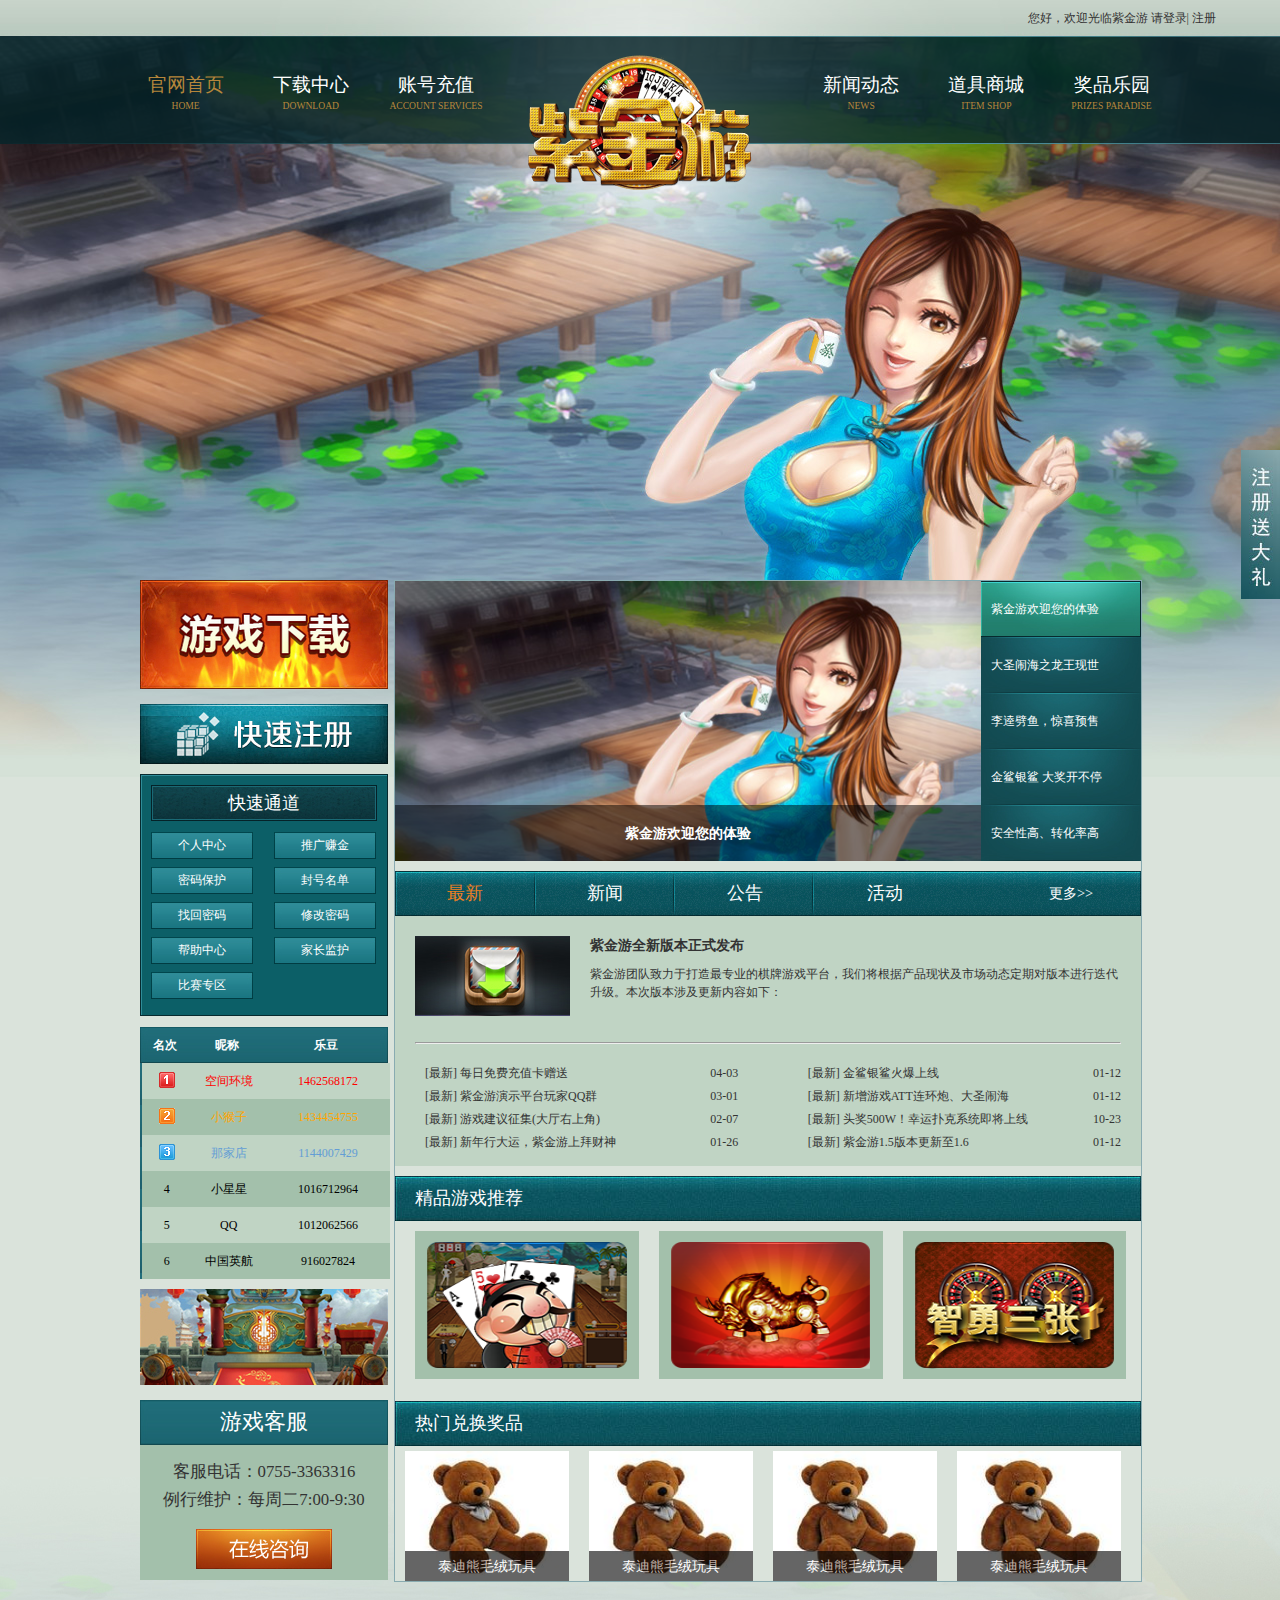
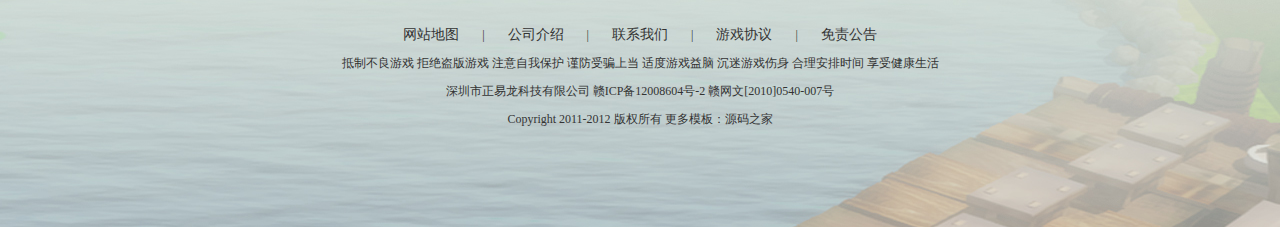
<file: index.html>
<!DOCTYPE html>
<html lang="en">
<head>
    <meta charset="UTF-8">
    <!-- 样式 -->
    <link type="text/css" href="css/public_.css" rel="stylesheet" />
    <link type="text/css" href="css/style.css" rel="stylesheet" />
    <script type="text/javascript" src="js/jquery.min.js"></script>
    <title>天龙游戏网站</title>

    <script>
        $(function(){
            $(".right_reg").click(function(){
                $(".right_reg_box").show();
                $(".right_reg_close").show();
            });
            $(".right_reg_close").click(function(){
                $(".right_reg_box").hide();
                $(".right_reg_close").hide();
            });
//            首页menu切换item
            $('.top_menu ul').on('click', 'li', function(){
                $(this).siblings().removeClass('top_menu_li_select').end().addClass('top_menu_li_select');
                $('#iframe').attr('src', $(this).attr('data-src'));

            });
        });
    </script>
</head>
<body>
    <div class="container">
        <!--右边注册控件 -->
        <div class="right_reg_close"><a href="####">&nbsp&nbsp</a></div>
         <div class="right_reg_box">
             <div class="right_reg_box_top"></div>
             <div class="right_reg_box_bottom">
                 <form>
                    <p>游戏帐号：<input type="text" name="id"/></p>
                    <p>&nbsp&nbsp&nbsp&nbsp&nbsp&nbsp&nbsp昵称：<input type="text" name="n_name"/></p>
                    <p>登录密码：<input type="password" name="pwd"/></p>
                     <p>&nbsp&nbsp&nbsp&nbsp&nbsp&nbsp&nbsp性别：<input type="radio" name="sex"/>&nbsp&nbsp男&nbsp&nbsp&nbsp&nbsp<input type="radio" name="sex"/>&nbsp&nbsp女</p>
                     <p>&nbsp&nbsp&nbsp&nbsp&nbsp验证码：<input id="yzm" type="text" name="yzm"/>&nbsp&nbsp<a href="####">获取验证码</a></p>
                     <p>&nbsp&nbsp&nbsp&nbsp&nbsp&nbsp&nbsp&nbsp&nbsp&nbsp<input type="checkbox" name="checkbox" value="checkbox" checked="checked"/> 已阅读并同意&nbsp&nbsp<a href="####">用户服务协议</a></p>
                     <div id="btn1"><a href="####" id="btn1_1"></a>&nbsp&nbsp&nbsp<a href="" id="btn1_2"></a></div>
                 </form>
             </div>
         </div>
         <div class="right_reg"></div>
        <!--顶部menu-->
        <div class="top">
            <div class="top_login">
                <span>您好，欢迎光临紫金游</span>
                <a href="####">请登录</a>|
                <a href="####">注册</a>
            </div>
            <div class="top_menu">
                <ul class="top_menu_left">
                    <li class="top_menu_li_select">
                        <a href="index.html">官网首页</a>
                        <br/>
                        <span>HOME</span>
                    </li>
                    <li data-src="down.html">
                        <a href="javascript:;">下载中心</a>
                        <br/>
                        <span>DOWNLOAD</span>
                    </li>
                    <li data-src="pay.html">
                        <a href="javascript:;">账号充值</a>
                        <br/>
                        <span>ACCOUNT SERVICES</span>
                    </li>
                    <li class="top_menu_li_right" data-src="news.html">
                        <a href="javascript:;">新闻动态</a>
                        <br/>
                        <span>NEWS</span>
                    </li>

                    <li data-src="mall.html">
                        <a href="javascript:;">道具商城</a>
                        <br/>
                        <span>ITEM SHOP</span>
                    </li>
                    <li>
                        <a href="javascript:;">奖品乐园</a>
                        <br/>
                        <span>PRIZES PARADISE</span>
                    </li>

                </ul>

            </div>
            <div class="top_logo"> </div>
        </div>

        <div class="content">
            <iframe src="home.html" id="iframe" width="1010px" height="1050px" frameborder="0"></iframe>
        </div>

        <div class="center"></div>

        <!--底部图片 -->
        <div class="foot"></div>
        <!--底部文字-->
        <div class="foot_content">
            <p><a>网站地图</a> | <a>公司介绍</a> | <a>联系我们</a> | <a>游戏协议</a> | <a>免责公告</a></p>
            <p>抵制不良游戏 拒绝盗版游戏 注意自我保护 谨防受骗上当 适度游戏益脑 沉迷游戏伤身 合理安排时间 享受健康生活</p>
            <p>深圳市正易龙科技有限公司 赣ICP备12008604号-2   赣网文[2010]0540-007号</p>
            <p>Copyright 2011-2012 版权所有 更多模板：源码之家</p>
        </div>

    </div>

</body>
</html>
</file>
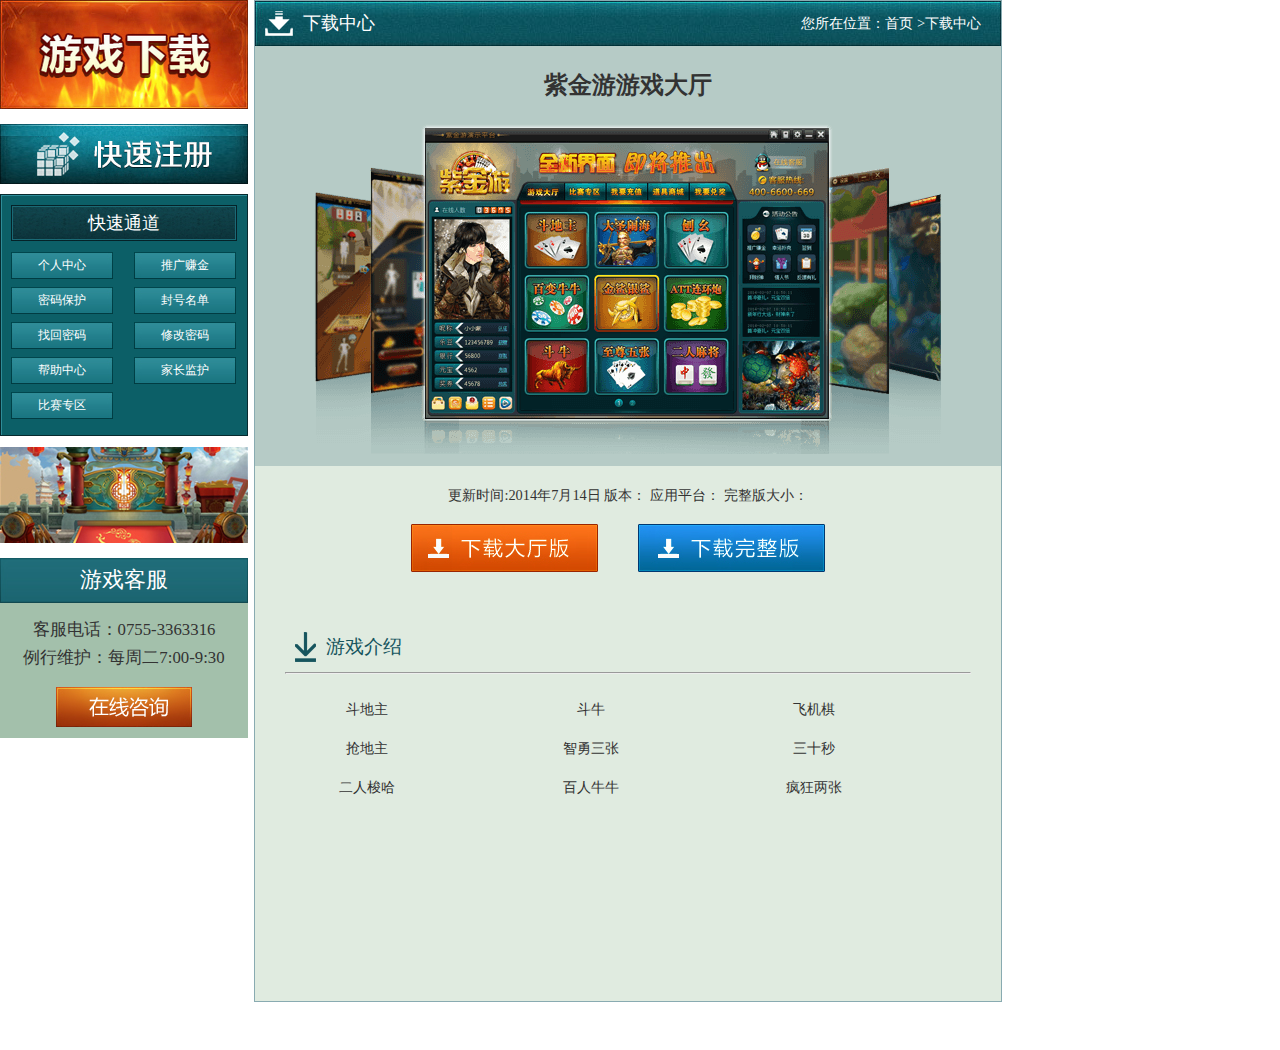
<file: down.html>
<!DOCTYPE html>
<html lang="en">
<head>
    <meta charset="UTF-8">
    <!-- 样式 -->
    <link type="text/css" href="css/public_.css" rel="stylesheet" />
    <link type="text/css" href="css/style.css" rel="stylesheet" />
    <link type="text/css" href="css/lunbo.css" rel="stylesheet" />
    <script type="text/javascript" src="js/jquery.min.js"></script>
    <title>天龙游戏网站_DOWN</title>
</head>
<body class="home_body" style="min-width: 1010px">
    <div class="home_container">
        <div class="home_left">     
            <img src="images/down_load.jpg" width="100%">
            <div class="q_reg"><a href="register.html"></a></div>
            <div class="q_track">
                <div class="q_track_top"><span>快速通道</span></div>
                <div class="q_track_menu">
                       <p><a class="q_track_menu_a" href="####">个人中心</a> <a href="####">推广赚金</a></p>
                       <p><a class="q_track_menu_a" href="####">密码保护</a> <a href="####">封号名单</a></p>
                       <p><a class="q_track_menu_a" href="####">找回密码</a> <a href="####">修改密码</a></p>
                       <p><a class="q_track_menu_a" href="####">帮助中心</a> <a href="####">家长监护</a></p>
                       <p><a class="q_track_menu_a" href="####">比赛专区</a></p>
                </div>

                <div style="clear: both"></div>
                <img src="images/lf_1.jpg" width="100%" class="down_lf_img">
                <div class="game_service">
                    <div class="game_service_top"><span>游戏客服</span></div>
                    <br/>
                    <div class="game_service_tel">
                        <p>客服电话：0755-3363316</p>
                        <p>例行维护：每周二7:00-9:30 </p>
                    </div>
                    <div class="game_service_foot"></div>

                </div>


            </div>

        </div>

        <div class="home_right border">
            <div class="home_right_top">
                <img src="images/down_icon.PNG"/>
                <div class="home_right_top_div1">下载中心</div>
                <div class="home_right_top_div2">您所在位置：<a href="#">首页</a> >下载中心</div>
            </div>
            <div style="clear: both"></div>
            <div class="home_right_down_content">
                <div>紫金游游戏大厅</div>
                <img src="images/cont_down1.PNG">
            </div>
            <div class="home_right_down_content2">
                <p> 更新时间:2014年7月14日 版本： 应用平台： 完整版大小：</p>
                <div class="home_right_down_icon">
                    <div class="home_right_down_icon1"></div>
                    <div class="home_right_down_icon2"></div>
                </div>
                <div style="clear: both"></div>
                <div class="home_right_down_dsc">
                    <div class="home_right_down_dsc_icon"></div>
                    <div class="home_right_down_dsc_txt">游戏介绍</div>
                </div>
                <div style="clear: both"></div>
                <hr/>
                <div class="home_right_down_dsc_content">
                    <ul>
                        <li><a href="#">斗地主</a></li>
                        <li><a href="#">斗牛</a></li>
                        <li><a href="#">飞机棋</a></li>
                        <li><a href="#">抢地主</a></li>
                        <li><a href="#">智勇三张</a></li>
                        <li><a href="#">三十秒</a></li>
                        <li><a href="#">二人梭哈</a></li>
                        <li><a href="#">百人牛牛</a></li>
                        <li><a href="#">疯狂两张</a></li>
                    </ul>
                </div>
            </div>
        </div>
    </div>
</body>
</html>
</file>
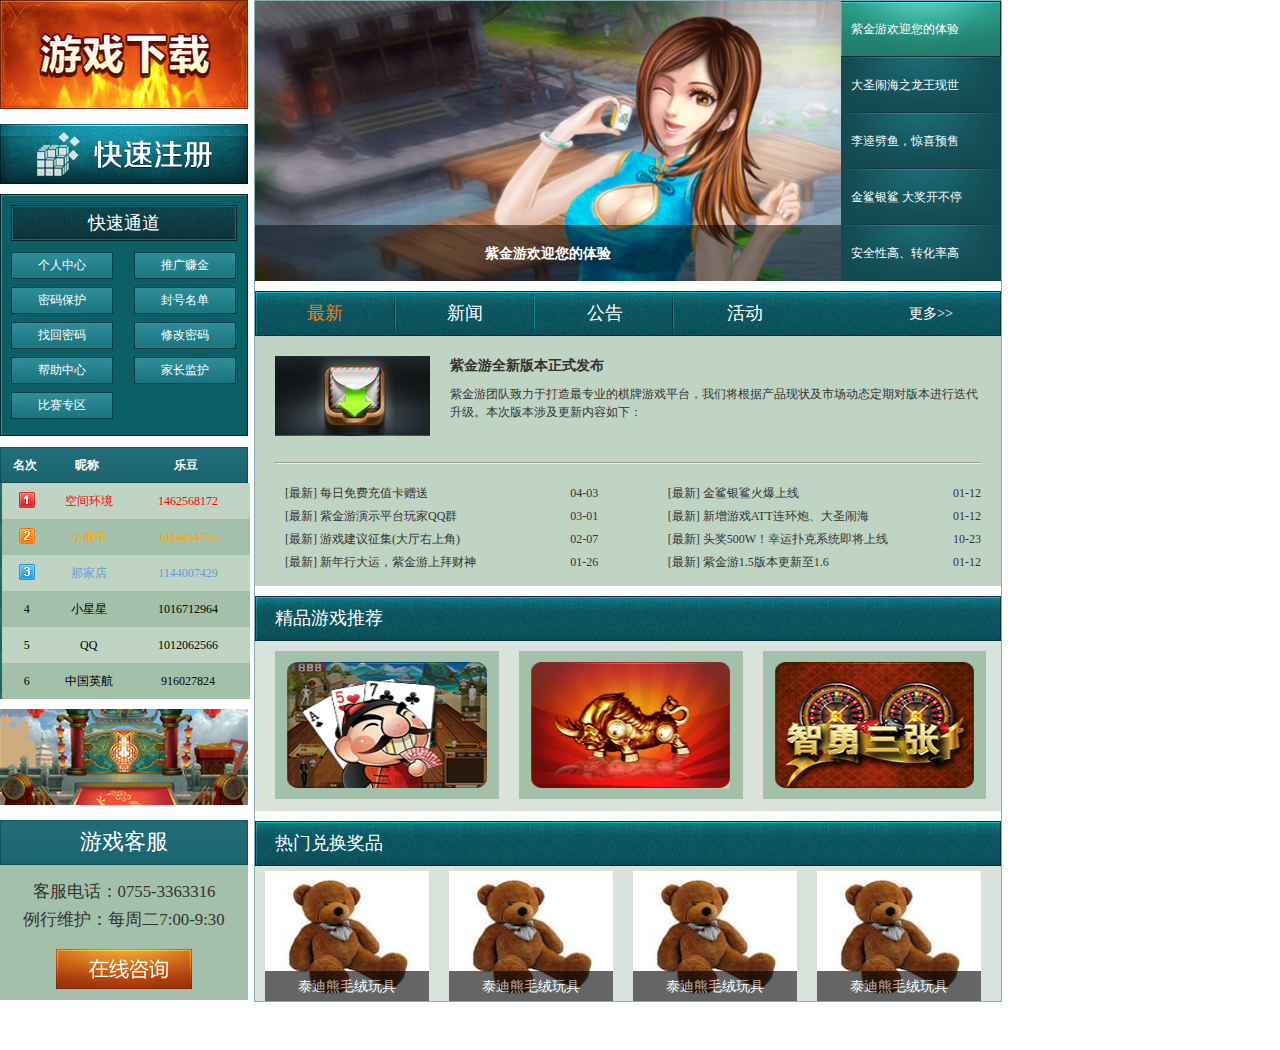
<file: home.html>
<!DOCTYPE html>
<html lang="en">
<head>
    <meta charset="UTF-8">
    <!-- 样式 -->
    <link type="text/css" href="css/public_.css" rel="stylesheet" />
    <link type="text/css" href="css/style.css" rel="stylesheet" />
    <link type="text/css" href="css/lunbo.css" rel="stylesheet" />
    <!--<script type="text/javascript" src="js/jquery.js"></script>-->
    <script type="text/javascript" src="js/jquery.min.js"></script>
    <title>天龙游戏网站_HOME</title>

    <script>
        $(function(){
            $(".home_right_menu a").click(function(){
                index = $(this).index();
                if(index!=4){
                    $(this).siblings().removeClass('home_right_menu_active').end().addClass('home_right_menu_active');
                }
               for(var i=0;i<4;i++){
                    if(i==index){
                        $(".home_right_menu1_"+i).show();
                    }else{
                        $(".home_right_menu1_"+i).hide();
                    }
               }

            });
        });

        $(function(){
            var oFocus=$('#focus'),
                    oRight=oFocus.find('.right'),
                    oLeft=oFocus.find('.left'),
                    aRLi=oRight.find('li'),
                    aLLi=oLeft.find('li'),
                    index=0,
                    timer = null;
            aRLi.hover(function(){
                index=$(this).index();
                $(this).addClass('active').siblings().removeClass();
               aLLi.eq(index).addClass('active').siblings().removeClass();
                aLLi.eq(index).stop().animate({'opacity':1},300).siblings().stop().animate({'opacity':0},300);
                $('.left_bottom_font').html($(this).text());
                stopFoucs();
            });
            aRLi.mouseleave(function(){
                timer = setInterval(function(){
                    startFocus();
                },3000);
            });
            oLeft.mouseenter(function(){
                stopFoucs();
            }).mouseleave(function(){
                timer = setInterval(function(){
                    startFocus();
                },3000);
            });
            timer = setInterval(function(){
                startFocus();
            },3000);
            function startFocus(){
                index++;
                index = index > aRLi.size()-1 ? 0 :index;

                aLLi.eq(index).addClass('active').siblings().removeClass();
                aLLi.eq(index).stop().animate({'opacity':1},300).siblings().stop().animate({'opacity':0},300);
                aRLi.eq(index).addClass('active').siblings().removeClass();
                $('.left_bottom_font').html(aRLi.eq(index).text());

            }
            function stopFoucs(){
                clearInterval(timer);
            }
        });
    </script>
</head>
<body class="home_body" style="min-width: 1010px">
    <div class="home_container">
        <div class="home_left">     
            <img src="images/down_load.jpg" width="100%">
            <div class="q_reg"><a href="register.html"></a></div>
            <div class="q_track">
                <div class="q_track_top"><span>快速通道</span></div>
                <div class="q_track_menu">
                       <p><a class="q_track_menu_a" href="####">个人中心</a> <a href="####">推广赚金</a></p>
                       <p><a class="q_track_menu_a" href="####">密码保护</a> <a href="####">封号名单</a></p>
                       <p><a class="q_track_menu_a" href="####">找回密码</a> <a href="####">修改密码</a></p>
                       <p><a class="q_track_menu_a" href="####">帮助中心</a> <a href="####">家长监护</a></p>
                       <p><a class="q_track_menu_a" href="####">比赛专区</a></p>
                </div>
                <div class="q_track_charts">
                    <div class="q_track_charts_top">
                        <span class="s1">名次</span>
                        <span class="s2">昵称</span>
                        <span class="s3">乐豆</span>
                    </div>
                    <div style="clear: both"></div>
                    <div class="q_track_charts_content">
                        <div class="q_track_charts_content_left"></div>
                        <div class="q_track_charts_content_right">
                            <ul>
                                <li class="q_track_charts_content_right_li1  share_li1">
                                    <i class="s1 s1_img"><img src="images/icon1.jpg"></i>
                                    <span class="s2">空间环境</span>
                                    <span class="s3">1462568172</span>
                                </li>
                                <li class="q_track_charts_content_right_li2 share_li2">
                                    <i class="s1 s1_img"><img src="images/icon2.jpg"></i>
                                    <span class="s2">小猴子</span>
                                    <span class="s3">1434454755 </span>
                                </li>
                                <li class="q_track_charts_content_right_li3 share_li1">
                                    <i class="s1 s1_img"><img src="images/icon3.jpg"></i>
                                    <span class="s2">那家店</span>
                                    <span class="s3">1144007429 </span>
                                </li>
                                <li class="share_li2">
                                    <span class="s1">4</span>
                                    <span class="s2">小星星</span>
                                    <span class="s3">1016712964</span>
                                </li>
                                <li class="share_li1">
                                    <span class="s1">5</span>
                                    <span class="s2">QQ</span>
                                    <span class="s3">1012062566</span>
                                </li>
                                <li class="share_li2">
                                    <span class="s1">6</span>
                                    <span class="s2">中国英航</span>
                                    <span class="s3">916027824</span>
                                </li>
                            </ul>
                        </div>
                    </div>
                </div>
                <div style="clear: both"></div>
                <img src="images/lf_1.jpg" width="100%">
                <div class="game_service">
                    <div class="game_service_top"><span>游戏客服</span></div>
                    <br/>
                    <div class="game_service_tel">
                        <p>客服电话：0755-3363316</p>
                        <p>例行维护：每周二7:00-9:30 </p>
                    </div>
                    <div class="game_service_foot"></div>

                </div>


            </div>

        </div>



        <div class="home_right border">
            <div class="focus" id="focus">
                <div class="left">
                    <ul>
                        <li class="active" style="opacity:1; filter:alpha(opacity=100);"><p>图一</p><img src="images/256.jpg" height="280px" width="586px"/></li>
                        <li><p>图二</p><img src="images/270.jpg" height="280px" width="586px"/></li>
                        <li><p>图三</p><img src="images/269.jpg" height="280px" width="586px"/></li>
                        <li><p>图四</p><img src="images/272.jpg" height="280px" width="586px"/></li>
                        <li><p>图四</p><img src="images/271.jpg" height="280px" width="586px"/></li>
                    </ul>
                    <div class="left_bottom"></div>
                    <div class="left_bottom_font">紫金游欢迎您的体验</div>
                </div>
                <div class="right">
                    <ul>
                        <li class="active">紫金游欢迎您的体验</li>
                        <li>大圣闹海之龙王现世</li>
                        <li>李逵劈鱼，惊喜预售</li>
                        <li>金鲨银鲨 大奖开不停</li>
                        <li>安全性高、转化率高</li>
                    </ul>
                </div>
            </div>

            <div style="clear: both"></div>

            <div class="home_right_menu">
                <a class="home_right_menu_active" href="javascript:;">最新</a><a href="javascript:;">新闻</a><a href="javascript:;">公告</a><a href="javascript:;">活动</a>
                <a id="home_right_menu_a_more" href="javascript:;">更多>></a>
            </div>
            <div style="clear: both"></div>

            <div class="home_right_menu_content">
                <div class="home_right_menu1_0 menu">
                    <div class="home_right_menu1_content1">
                        <img src="images/267.jpg">
                        <div>
                            <a href="####">紫金游全新版本正式发布</a>
                            <p>紫金游团队致力于打造最专业的棋牌游戏平台，我们将根据产品现状及市场动态定期对版本进行迭代升级。本次版本涉及更新内容如下：</p>
                        </div>
                    </div>
                    <hr/>

                    <div class="home_right_menu1_content2">
                        <ul>
                            <li class="home_right_menu1_content2_li1">
                                <span>[最新] </span><a href="####">每日免费充值卡赠送</a><span class="date">04-03</span>
                            </li>
                            <li>
                                <span>[最新] </span><a href="####">金鲨银鲨火爆上线</a><span class="date">01-12</span>
                            </li>
                            <li class="home_right_menu1_content2_li1">
                                <span>[最新] </span><a href="####">紫金游演示平台玩家QQ群</a><span class="date">03-01</span>
                            </li>
                            <li>
                                <span>[最新] </span><a href="####">新增游戏ATT连环炮、大圣闹海</a><span class="date">01-12</span>
                            </li>
                            <li class="home_right_menu1_content2_li1">
                                <span>[最新] </span><a href="####">游戏建议征集(大厅右上角)</a><span class="date">02-07</span>
                            </li>
                            <li>
                                <span>[最新] </span><a href="####">头奖500W！幸运扑克系统即将上线</a><span class="date">10-23</span>
                            </li>
                            <li class="home_right_menu1_content2_li1">
                                <span>[最新] </span><a href="####">新年行大运，紫金游上拜财神</a><span class="date">01-26</span>
                            </li>
                            <li>
                                <span>[最新] </span><a href="####">紫金游1.5版本更新至1.6</a><span class="date">01-12</span>
                            </li>
                        </ul>
                    </div>
                </div>
                <div class="home_right_menu1_1 menu">
                    <div class="home_right_menu1_content1">
                        <img src="images/268.jpg">
                        <div>
                            <a href="####">紫金游平台 8招打造最稳定棋牌投资项目</a>
                            <p>紫金游的游戏平台，以稳定的运营性能、丰富的盈利点赢得了棋牌投资者的关注。与其他常见的棋牌产品相比，紫金游这款专门为地方棋牌运营商打造的运营级产品拥有8大优势</p>
                        </div>
                    </div>
                    <hr/>

                    <div class="home_right_menu1_content2">
                        <ul>
                            <li class="home_right_menu1_content2_li1">
                                <span>[最新] </span><a href="####">紫金游平台 8招打造最稳定棋牌投资项..</a><span class="date">01-02</span>
                            </li>
                            <li>
                                <span>[最新] </span><a href="####">游戏盈利的关键：如何促进虚拟游戏币的...</a><span class="date">05-12</span>
                            </li>
                            <li class="home_right_menu1_content2_li1">
                                <span>[最新] </span><a href="####">像做团购一样推广棋牌游戏</a><span class="date">07-02</span>
                            </li>
                            <li>
                                <span>[最新] </span><a href="####">网络游戏推广：得屌丝者得天下</a><span class="date">06-22</span>
                            </li>
                            <li class="home_right_menu1_content2_li1">
                                <span>[最新] </span><a href="####">游戏推广三大法宝：视频、新闻、病毒营...</a><span class="date">12-27</span>
                            </li>
                            <li>
                                <span>[最新] </span><a href="####">在当前市场环境下，棋牌游戏运营还有机...</a><span class="date">11-13</span>
                            </li>
                            <li class="home_right_menu1_content2_li1">
                                <span>[最新] </span><a href="####">5个小技巧让你的新游戏避免失败</a><span class="date">05-12</span>
                            </li>
                            <li>
                                <span>[最新] </span><a href="####">一个棋牌创业者的自述</a><span class="date">09-16</span>
                            </li>
                        </ul>
                    </div>
                </div>
                <div class="home_right_menu1_2 menu">
                    <div class="home_right_menu1_content1">
                        <img src="images/267.jpg">
                        <div>
                            <a href="####">紫金游全新版本正式发布</a>
                            <p>紫金游的游戏平台，以稳定的运营性能、丰富的盈利点赢得了棋牌投资者的关注。与其他常见的棋牌产品相比，紫金游这款专门为地方棋牌运营商打造的运营级产品拥有8大优势</p>
                        </div>
                    </div>
                    <hr/>

                    <div class="home_right_menu1_content2">
                        <ul>
                            <li class="home_right_menu1_content2_li1">
                                <span>[最新] </span><a href="####">紫金游全新版本正式发布</a><span class="date">01-02</span>
                            </li>
                            <li>
                                <span>[最新] </span><a href="####">紫金游1.3版本更新至1.4</a><span class="date">05-12</span>
                            </li>
                            <li class="home_right_menu1_content2_li1">
                                <span>[最新] </span><a href="####">紫金游1.5版本更新至1.6</a><span class="date">07-02</span>
                            </li>
                            <li>
                                <span>[最新] </span><a href="####">紫金游1.2版本更新至1.3</a><span class="date">06-22</span>
                            </li>
                            <li class="home_right_menu1_content2_li1">
                                <span>[最新] </span><a href="####">紫金游1.4版本更新至1.5</a><span class="date">12-27</span>
                            </li>
                            <li>
                                <span>[最新] </span><a href="####">棋牌游戏推广：掌握网民上网规律和时段</a><span class="date">11-13</span>
                            </li>
                            <li class="home_right_menu1_content2_li1">
                                <span>[最新] </span><a href="####">紫金游演示平台免责公告</a><span class="date">05-12</span>
                            </li>
                            <li>
                                <span>[最新] </span><a href="####">最省钱的棋牌推广方法——SEO</a><span class="date">09-16</span>
                            </li>
                        </ul>
                    </div>
                </div>
                <div class="home_right_menu1_3 menu">
                    <div class="home_right_menu1_content1">
                        <img src="images/266.jpg">
                        <div>
                            <a href="####">紫金游平台 8招打造最稳定棋牌投资项目</a>
                            <p>紫金游面世不久，便已名声大噪，紫金游的第二家运营商—“紫金阁”首日上线就有千元充值。快速的盈利能力可以让运营商看到希望，加快资金流转，帮助运营商走的更稳更远。</p>
                        </div>
                    </div>
                    <hr/>

                    <div class="home_right_menu1_content2">
                        <ul>
                            <li class="home_right_menu1_content2_li1">
                                <span>[最新] </span><a href="####">紫金游平台 8招打造最稳定棋牌投资项..</a><span class="date">01-02</span>
                            </li>
                            <li>
                                <span>[最新] </span><a href="####">新年行大运，紫金游上拜财神</a><span class="date">05-12</span>
                            </li>
                            <li class="home_right_menu1_content2_li1">
                                <span>[最新] </span><a href="####">每日免费充值卡赠送</a><span class="date">07-02</span>
                            </li>
                            <li>
                                <span>[最新] </span><a href="####">金鲨银鲨火爆上线</a><span class="date">06-22</span>
                            </li>
                            <li class="home_right_menu1_content2_li1">
                                <span>[最新] </span><a href="####">紫金游演示平台玩家QQ群</a><span class="date">12-27</span>
                            </li>
                            <li>
                                <span>[最新] </span><a href="####">新增游戏ATT连环炮、大圣闹海</a><span class="date">11-13</span>
                            </li>
                            <li class="home_right_menu1_content2_li1">
                                <span>[最新] </span><a href="####">游戏建议征集(大厅右上角)</a><span class="date">05-12</span>
                            </li>
                            <li>
                                <span>[最新] </span><a href="####">头奖500W！幸运扑克系统即将上线</a><span class="date">09-16</span>
                            </li>
                        </ul>
                    </div>
                </div>
            </div>

            <div style="clear: both"></div>

            <div class="home_right_menu2"><span>精品游戏推荐</span></div>
            <div class="home_right_menu3">
                <div class="img">
                    <img src="images/260.png">
                </div>
                <div class="img">
                    <img src="images/136.jpg">
                </div>
                <div class="img">
                    <img src="images/258.png">
                </div>
            </div>
            <div style="clear: both"></div>

            <div class="home_right_menu4"><span>热门兑换奖品</span></div>
            <div class="home_right_menu5">
                <div class="img_gift">
                    <img src="images/PictureHandler.jpg">
                    <div class="img_dsc"><a href="####">泰迪熊毛绒玩具</a></div>
                </div>
                <div class="img_gift">
                    <img src="images/PictureHandler.jpg">
                    <div class="img_dsc"><a href="####">泰迪熊毛绒玩具</a></div>
                </div>
                <div class="img_gift">
                    <img src="images/PictureHandler.jpg">
                    <div class="img_dsc"><a href="####">泰迪熊毛绒玩具</a></div>
                </div>
                <div class="img_gift">
                    <img src="images/PictureHandler.jpg">
                    <div class="img_dsc"><a href="####">泰迪熊毛绒玩具</a></div>
                </div>


            </div>
        </div>
    </div>
</body>
</html>
</file>
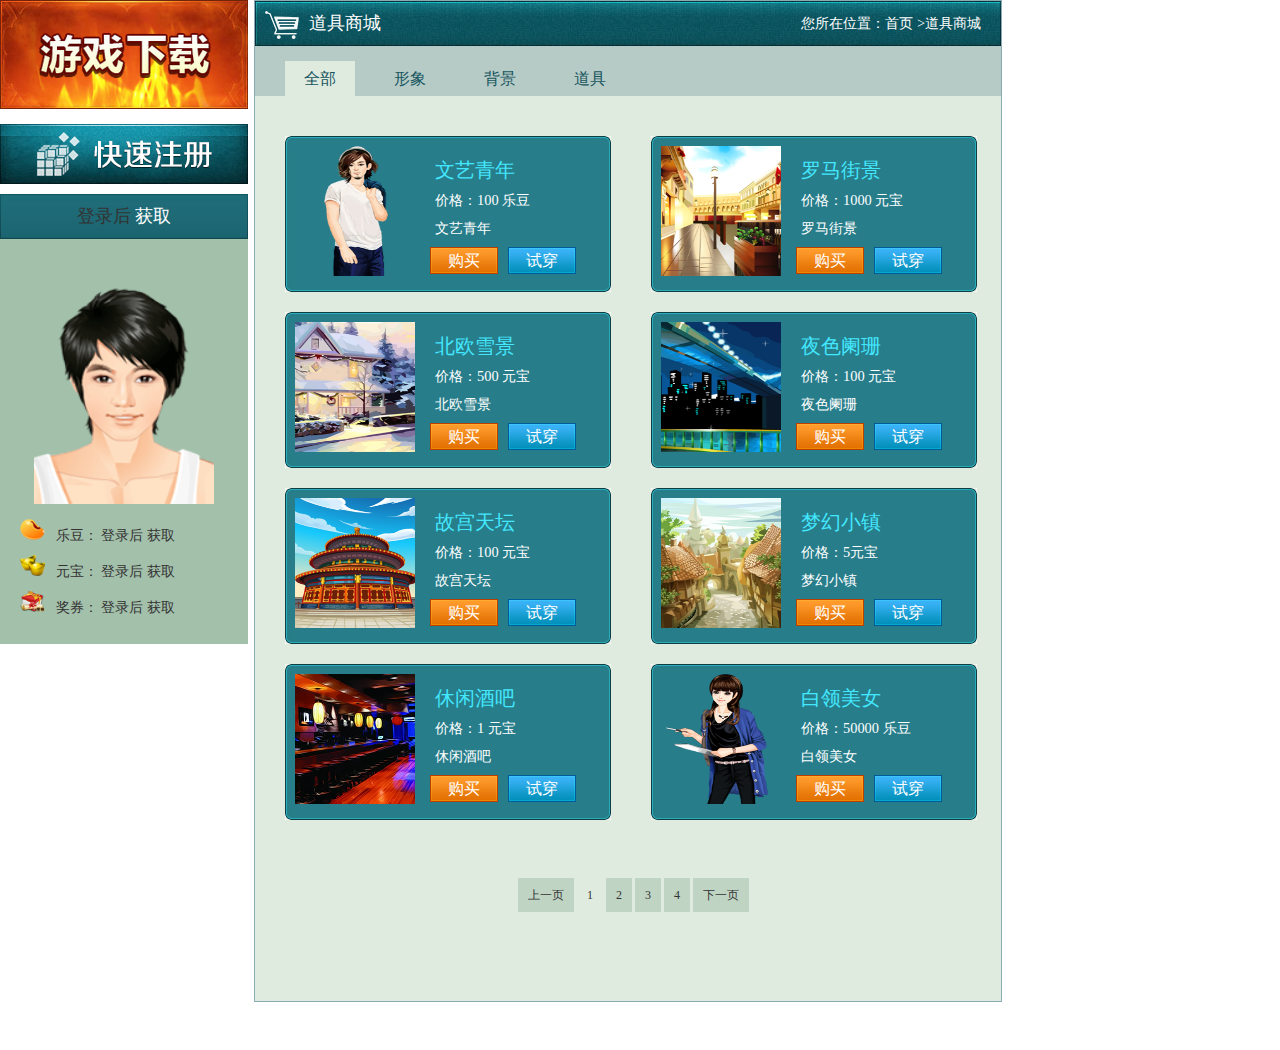
<file: mall.html>
<!DOCTYPE html>
<html lang="en">
<head>
    <meta charset="UTF-8">
    <!-- 样式 -->
    <link type="text/css" href="css/public_.css" rel="stylesheet"/>
    <link type="text/css" href="css/style.css" rel="stylesheet"/>
    <link type="text/css" href="css/lunbo.css" rel="stylesheet"/>
    <script type="text/javascript" src="js/jquery.min.js"></script>
    <title>天龙游戏网站_MALL</title>

    <script>
        $(function(){
//            首页menu切换item
//            $('.home_right_mall_content ul li ').on('click', 'a', function(){
//                alert($(this).index());
//            });
            $(".home_right_mall_content_li_btn2 a").click(function(){

                if("mall_li1"==$(this).attr("id")){
                    $(".mall_my_images img").attr('src',"images/0035.png");
                }
                if("mall_li8"==$(this).attr("id")){
                    $(".mall_my_images img").attr('src',"images/0015.png");
                }
                if("mall_li2"==$(this).attr("id")){
                    $(".mall_my_images").css("background-image","url(images/0050.png)");
                }
                if("mall_li3"==$(this).attr("id")){
                    $(".mall_my_images").css("background-image","url(images/0049.png)");
                }
                if("mall_li4"==$(this).attr("id")){
                    $(".mall_my_images").css("background-image","url(images/0048.png)");
                }
                if("mall_li5"==$(this).attr("id")){
                    $(".mall_my_images").css("background-image","url(images/0016.png)");
                }
                if("mall_li6"==$(this).attr("id")){
                    $(".mall_my_images").css("background-image","url(images/004.png)");
                }
                if("mall_li7"==$(this).attr("id")){
                    $(".mall_my_images").css("background-image","url(images/003.png)");
                }

            });

        });
    </script>

</head>
<body class="home_body" style="min-width: 1010px">
<div class="home_container">
    <div class="home_left">
        <img src="images/down_load.jpg" width="100%">
        <div class="q_reg"><a href="register.html"></a></div>
        <div class="mall_record">
            <div class="pay_record_title">
                <a href="#">登录后</a>
                <span>获取</span>
            </div>
            <div class="mall_my_images">
                <img src="images/1.png">
            </div>
            <div class="pay_record_item">
                <img src="images/mall_icon2.png" width="25" height="21">
                <span>&nbsp&nbsp乐豆：</span>
                <a href="#">登录后</a>
                <span>获取</span>
            </div>
            <div class="pay_record_item">
                <img src="images/mall_icon1.png" width="25" height="21">
                <span>&nbsp&nbsp元宝：</span>
                <a href="#">登录后</a>
                <span>获取</span>
            </div>
            <div class="pay_record_item">
                <img src="images/mall_icon3.png" width="25" height="21">
                <span>&nbsp&nbsp奖券：</span>
                <a href="#">登录后</a>
                <span>获取</span>
            </div>
        </div>

    </div>

    <div class="home_right border">
        <div class="home_right_top">
            <img src="images/mall_icon.PNG"/>
            <div class="home_right_top_div1">道具商城</div>
            <div class="home_right_top_div2">您所在位置：<a href="#">首页</a> >道具商城</div>
        </div>
        <div style="clear: both"></div>

        <div class="home_right_news_menu">
            <ul>
                <li class="home_right_news_menu_select"><a href="#">全部</a></li>
                <li><a href="#">形象</a></li>
                <li><a href="#">背景</a></li>
                <li><a href="#">道具</a></li>
            </ul>
        </div>
        <div style="clear: both"></div>

        <div class="home_right_mall_content">
            <ul>
                <li class="home_right_mall_content_li" >
                    <div  class="home_right_mall_content_li_img"><img src="images/0035.png"></div>
                    <div class="home_right_mall_content_li_box">
                        <p><span>文艺青年</span></p>
                        <p>价格：100 乐豆</p>
                        <p>文艺青年</p>
                        <div class="home_right_mall_content_li_btn">
                            <div class="home_right_mall_content_li_btn1"><a>购买</a></div>
                            <div class="home_right_mall_content_li_btn2" ><a id="mall_li1" href="javascript:;">试穿</a></div>
                        </div>
                    </div>
                </li>

                <li class="home_right_mall_content_li" >
                    <div  class="home_right_mall_content_li_img"><img src="images/0050.png"></div>
                    <div class="home_right_mall_content_li_box">
                        <p><span>罗马街景</span></p>
                        <p>价格：1000 元宝</p>
                        <p>罗马街景</p>
                        <div class="home_right_mall_content_li_btn">
                            <div class="home_right_mall_content_li_btn1"><a>购买</a></div>
                            <div class="home_right_mall_content_li_btn2" ><a id="mall_li2" href="javascript:;">试穿</a></div>
                        </div>
                    </div>
                </li>
                <li class="home_right_mall_content_li">
                    <div  class="home_right_mall_content_li_img"><img src="images/0049.png"></div>
                    <div class="home_right_mall_content_li_box">
                        <p><span>北欧雪景</span></p>
                        <p>价格：500 元宝</p>
                        <p>北欧雪景</p>
                        <div class="home_right_mall_content_li_btn">
                            <div class="home_right_mall_content_li_btn1"><a>购买</a></div>
                            <div class="home_right_mall_content_li_btn2" ><a id="mall_li3" href="javascript:;">试穿</a></div>
                        </div>
                    </div>
                </li>
                <li class="home_right_mall_content_li">
                    <div  class="home_right_mall_content_li_img"><img src="images/0048.png"></div>
                    <div class="home_right_mall_content_li_box">
                        <p><span>夜色阑珊</span></p>
                        <p>价格：100 元宝</p>
                        <p>夜色阑珊</p>
                        <div class="home_right_mall_content_li_btn">
                            <div class="home_right_mall_content_li_btn1"><a>购买</a></div>
                            <div class="home_right_mall_content_li_btn2" ><a id="mall_li4" href="javascript:;">试穿</a></div>
                        </div>
                    </div>
                </li>
                <li class="home_right_mall_content_li">
                    <div  class="home_right_mall_content_li_img"><img src="images/0016.png"></div>
                    <div class="home_right_mall_content_li_box">
                        <p><span>故宫天坛</span></p>
                        <p>价格：100 元宝</p>
                        <p>故宫天坛</p>
                        <div class="home_right_mall_content_li_btn">
                            <div class="home_right_mall_content_li_btn1"><a>购买</a></div>
                            <div class="home_right_mall_content_li_btn2" ><a id="mall_li5" href="javascript:;">试穿</a></div>
                        </div>
                    </div>
                </li>
                <li class="home_right_mall_content_li">
                    <div  class="home_right_mall_content_li_img"><img src="images/004.png"></div>
                    <div class="home_right_mall_content_li_box">
                        <p><span>梦幻小镇</span></p>
                        <p>价格：5元宝</p>
                        <p>梦幻小镇</p>
                        <div class="home_right_mall_content_li_btn">
                            <div class="home_right_mall_content_li_btn1"><a>购买</a></div>
                            <div class="home_right_mall_content_li_btn2" ><a id="mall_li6" href="javascript:;">试穿</a></div>
                        </div>
                    </div>
                </li>
                <li class="home_right_mall_content_li">
                    <div  class="home_right_mall_content_li_img"><img src="images/003.png"></div>
                    <div class="home_right_mall_content_li_box">
                        <p><span>休闲酒吧</span></p>
                        <p>价格：1 元宝</p>
                        <p>休闲酒吧</p>
                        <div class="home_right_mall_content_li_btn">
                            <div class="home_right_mall_content_li_btn1"><a>购买</a></div>
                            <div class="home_right_mall_content_li_btn2" ><a id="mall_li7" href="javascript:;">试穿</a></div>
                        </div>
                    </div>
                </li>
                <li class="home_right_mall_content_li">
                    <div  class="home_right_mall_content_li_img"><img src="images/0015.png"></div>
                    <div class="home_right_mall_content_li_box">
                        <p><span>白领美女</span></p>
                        <p>价格：50000 乐豆</p>
                        <p>白领美女</p>
                        <div class="home_right_mall_content_li_btn">
                            <div class="home_right_mall_content_li_btn1"><a>购买</a></div>
                            <div class="home_right_mall_content_li_btn2" ><a id="mall_li8" href="javascript:;">试穿</a></div>
                        </div>
                    </div>
                </li>
            </ul>
            <div style="clear: both"></div>
            <div class="home_right_mall_content_fornum">
                <a class="prev">上一页</a>
                <a class="num num1">1</a>
                <a class="num num2">2</a>
                <a class="num num3">3</a>
                <a class="num num4">4</a>
                <a class="next">下一页</a>

            </div>
        </div>
    </div>
</div>
</body>
</html>
</file>
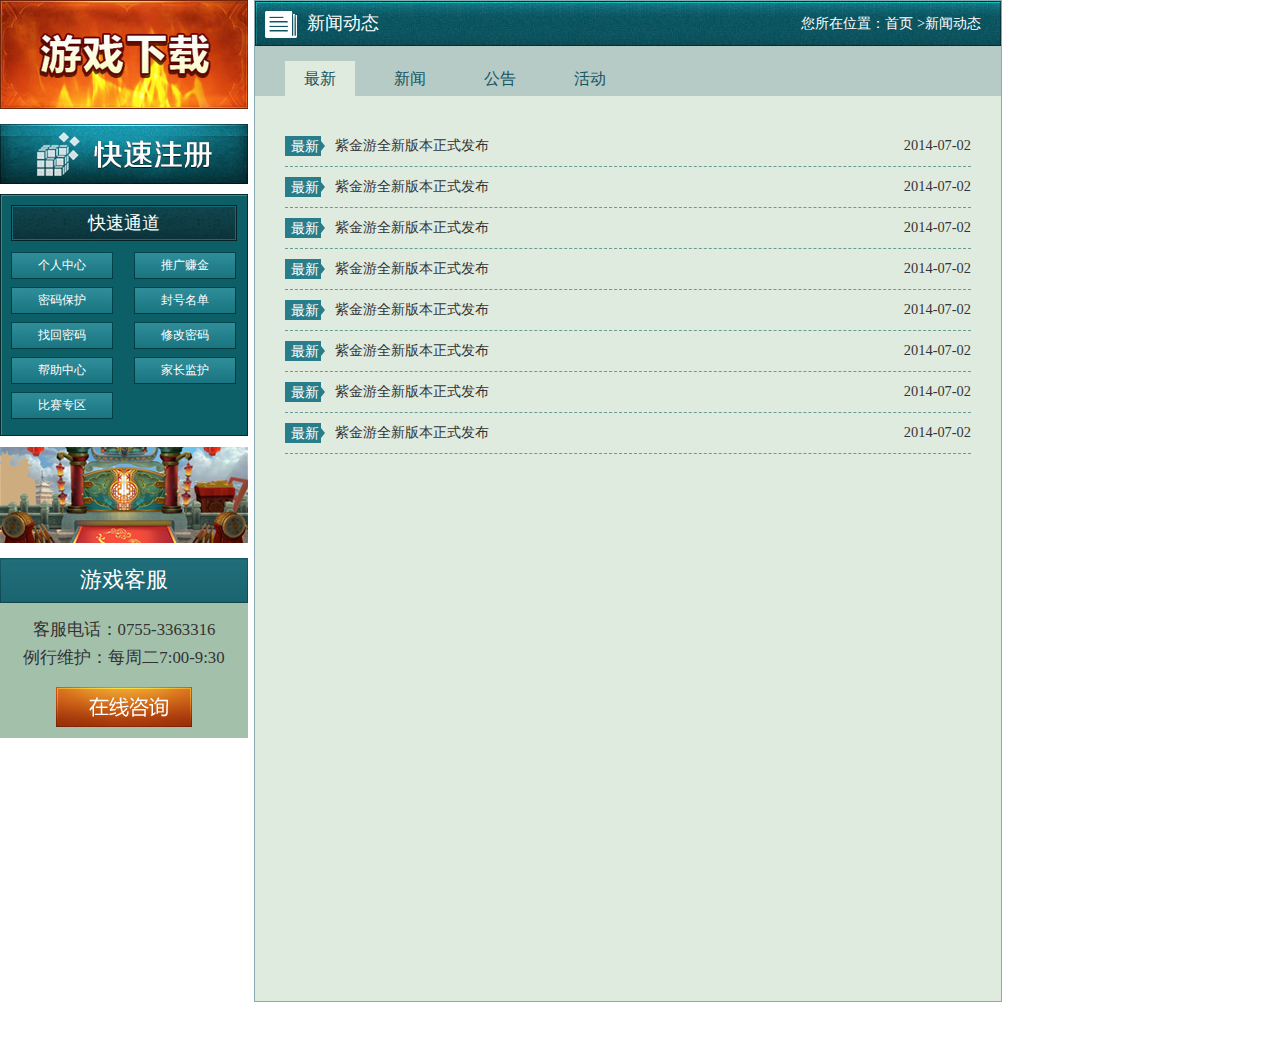
<file: news.html>
<!DOCTYPE html>
<html lang="en">
<head>
    <meta charset="UTF-8">
    <!-- 样式 -->
    <link type="text/css" href="css/public_.css" rel="stylesheet" />
    <link type="text/css" href="css/style.css" rel="stylesheet" />
    <link type="text/css" href="css/lunbo.css" rel="stylesheet" />
    <script type="text/javascript" src="js/jquery.min.js"></script>
    <title>天龙游戏网站_NEWS</title>
</head>
<body class="home_body" style="min-width: 1010px">
    <div class="home_container">
        <div class="home_left">     
            <img src="images/down_load.jpg" width="100%">
            <div class="q_reg"><a href="register.html"></a></div>
            <div class="q_track">
                <div class="q_track_top"><span>快速通道</span></div>
                <div class="q_track_menu">
                       <p><a class="q_track_menu_a" href="####">个人中心</a> <a href="####">推广赚金</a></p>
                       <p><a class="q_track_menu_a" href="####">密码保护</a> <a href="####">封号名单</a></p>
                       <p><a class="q_track_menu_a" href="####">找回密码</a> <a href="####">修改密码</a></p>
                       <p><a class="q_track_menu_a" href="####">帮助中心</a> <a href="####">家长监护</a></p>
                       <p><a class="q_track_menu_a" href="####">比赛专区</a></p>
                </div>

                <div style="clear: both"></div>
                <img src="images/lf_1.jpg" width="100%" class="down_lf_img">
                <div class="game_service">
                    <div class="game_service_top"><span>游戏客服</span></div>
                    <br/>
                    <div class="game_service_tel">
                        <p>客服电话：0755-3363316</p>
                        <p>例行维护：每周二7:00-9:30 </p>
                    </div>
                    <div class="game_service_foot"></div>

                </div>


            </div>

        </div>

        <div class="home_right border">
            <div class="home_right_top">
                <img src="images/news_icon.PNG"/>
                <div class="home_right_top_div1">新闻动态</div>
                <div class="home_right_top_div2">您所在位置：<a href="#">首页</a> >新闻动态</div>
            </div>
            <div style="clear: both"></div>

            <div class="home_right_news_menu">
                <ul>
                    <li class="home_right_news_menu_select"><a href="#">最新</a></li>
                    <li ><a href="#">新闻</a></li>
                    <li ><a href="#">公告</a></li>
                    <li ><a href="#">活动</a></li>
                </ul>
            </div>
            <div style="clear: both"></div>

            <div class="home_right_news_content">
                <ul>
                    <li>
                        <div class="home_right_news_content_img">最新</div>
                        <div><a href="#">紫金游全新版本正式发布</a></div>
                        <span class="home_right_news_content_date">2014-07-02</span>
                    </li>
                    <li>
                        <div class="home_right_news_content_img">最新</div>
                        <div><a href="#">紫金游全新版本正式发布</a></div>
                        <span class="home_right_news_content_date">2014-07-02</span>
                    </li>
                    <li>
                        <div class="home_right_news_content_img">最新</div>
                        <div><a href="#">紫金游全新版本正式发布</a></div>
                        <span class="home_right_news_content_date">2014-07-02</span>
                    </li>
                    <li>
                        <div class="home_right_news_content_img">最新</div>
                        <div><a href="#">紫金游全新版本正式发布</a></div>
                        <span class="home_right_news_content_date">2014-07-02</span>
                    </li>
                    <li>
                        <div class="home_right_news_content_img">最新</div>
                        <div><a href="#">紫金游全新版本正式发布</a></div>
                        <span class="home_right_news_content_date">2014-07-02</span>
                    </li>
                    <li>
                        <div class="home_right_news_content_img">最新</div>
                        <div><a href="#">紫金游全新版本正式发布</a></div>
                        <span class="home_right_news_content_date">2014-07-02</span>
                    </li>
                    <li>
                        <div class="home_right_news_content_img">最新</div>
                        <div><a href="#">紫金游全新版本正式发布</a></div>
                        <span class="home_right_news_content_date">2014-07-02</span>
                    </li>
                    <li>
                        <div class="home_right_news_content_img">最新</div>
                        <div><a href="#">紫金游全新版本正式发布</a></div>
                        <span class="home_right_news_content_date">2014-07-02</span>
                    </li>

                </ul>
            </div>


        </div>
    </div>
</body>
</html>
</file>
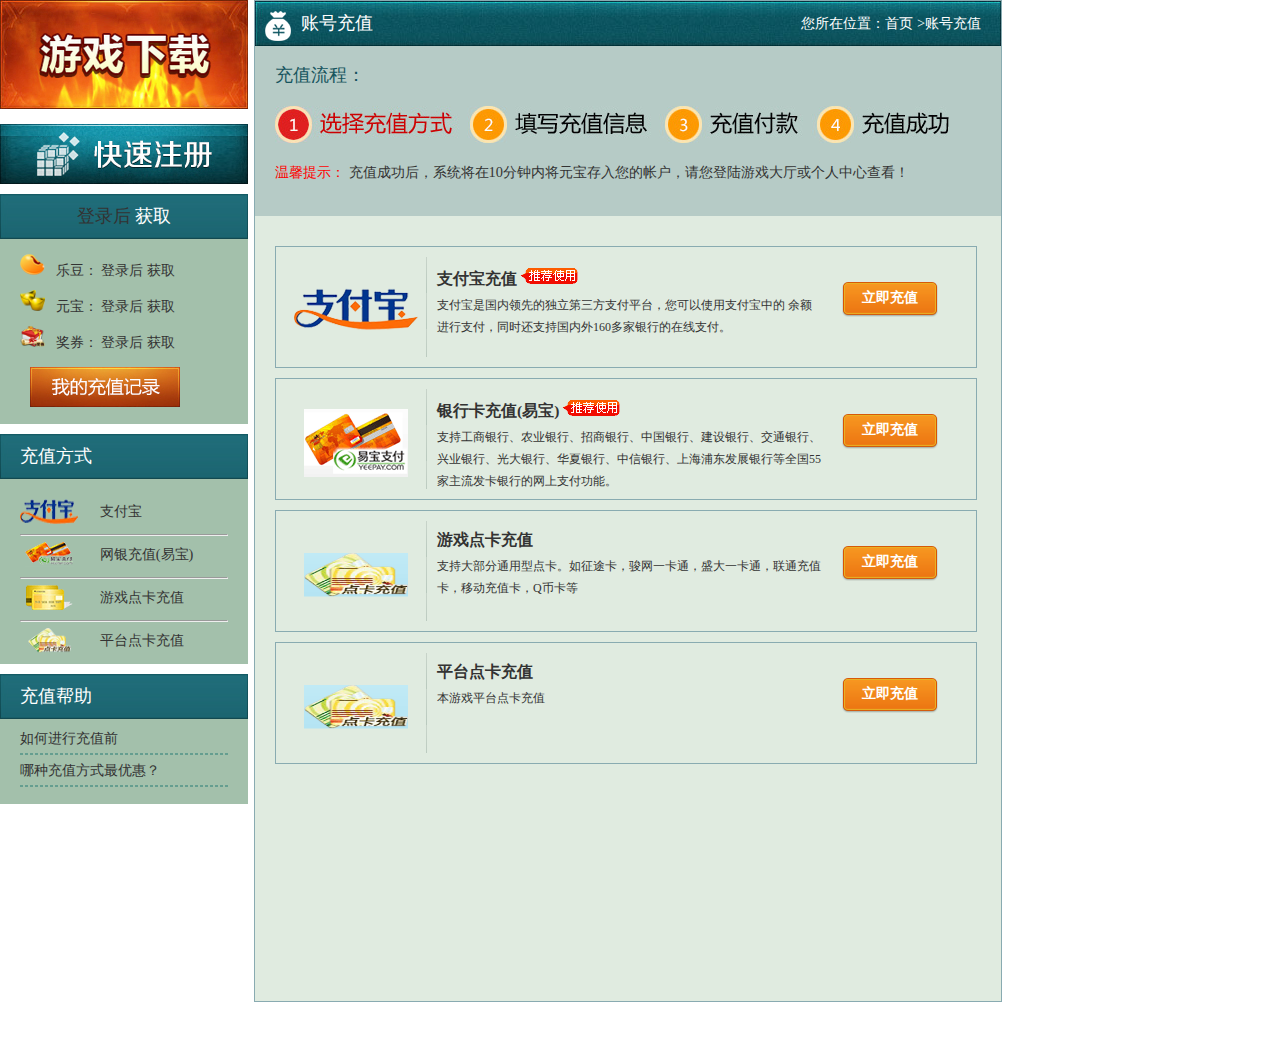
<file: pay.html>
<!DOCTYPE html>
<html lang="en">
<head>
    <meta charset="UTF-8">
    <!-- 样式 -->
    <link type="text/css" href="css/public_.css" rel="stylesheet" />
    <link type="text/css" href="css/style.css" rel="stylesheet" />
    <link type="text/css" href="css/lunbo.css" rel="stylesheet" />
    <script type="text/javascript" src="js/jquery.min.js"></script>
    <title>天龙游戏网站_PAY</title>


</head>
<body class="home_body" style="min-width: 1010px">
    <div class="home_container">
        <div class="home_left">     
            <img src="images/down_load.jpg" width="100%">
            <div class="q_reg"><a href="register.html"></a></div>
            <div class="pay_record">
                <div class="pay_record_title">
                    <a href="#">登录后</a>
                    <span>获取</span>
                </div>
                <div class="pay_record_item">
                    <img src="images/mall_icon2.png" width="25" height="21">
                    <span>&nbsp&nbsp乐豆：</span>
                    <a href="#">登录后</a>
                    <span>获取</span>
                </div>
                <div class="pay_record_item">
                    <img src="images/mall_icon1.png" width="25" height="21">
                    <span>&nbsp&nbsp元宝：</span>
                    <a href="#">登录后</a>
                    <span>获取</span>
                </div>
                <div class="pay_record_item">
                    <img src="images/mall_icon3.png" width="25" height="21">
                    <span>&nbsp&nbsp奖券：</span>
                    <a href="#">登录后</a>
                    <span>获取</span>
                </div>
                <div class="pay_record_btn"></div>
            </div>

            <div class="pay_model">
                <div class="pay_model_title">
                    <span>充值方式</span>
                </div>
                <div class="pay_model_item item1">
                    <img src="images/pay_mode_1.png" width="59" height="25">
                   <div class="pay_model_item_txt"> <a href="#">&nbsp&nbsp&nbsp支付宝</a></div>
                </div>
                <div style="clear: both"></div>
                <hr/>
                <div class="pay_model_item">
                    <img src="images/pay_mode_2.png" width="59" height="25">
                   <div class="pay_model_item_txt"> <a href="#">&nbsp&nbsp&nbsp网银充值(易宝)</a></div>
                </div>
                <div style="clear: both"></div>
                <hr/>
                <div class="pay_model_item">
                    <img src="images/pay_mode_3.png" width="59" height="25">
                   <div class="pay_model_item_txt"> <a href="#">&nbsp&nbsp&nbsp游戏点卡充值</a></div>
                </div>
                <div style="clear: both"></div>
                <hr/>
                <div class="pay_model_item">
                    <img src="images/pay_mode_4.png" width="59" height="25">
                   <div class="pay_model_item_txt"> <a href="#">&nbsp&nbsp&nbsp平台点卡充值</a></div>
                </div>
                <div style="clear: both"></div>

            </div>
            <div class="pay_help">
                <div class="pay_model_title">
                    <span>充值帮助</span>
                </div>
                <div class="pay_pay_item pay_pay_item1" >
                    <a href="#">如何进行充值前</a>
                </div>
                <hr/>
                <div class="pay_pay_item">
                    <a href="#">哪种充值方式最优惠？</a>
                </div>
                <hr/>


            </div>

        </div>

        <div class="home_right border">
            <div class="home_right_top">
                <img src="images/pay_icon.PNG"/>
                <div class="home_right_top_div1">账号充值</div>
                <div class="home_right_top_div2">您所在位置：<a href="#">首页</a> >账号充值</div>
            </div>
            <div style="clear: both"></div>
            <div class="home_right_pay_content1">
                <div class="home_right_pay_content1_box">
                    <strong>充值流程：</strong>
                    <div class="home_right_pay_content1_box_img"></div>
                    <p><span>温馨提示：</span> 充值成功后，系统将在10分钟内将元宝存入您的帐户，请您登陆游戏大厅或个人中心查看！</p>
                </div>
           </div>
            <div class="home_right_pay_content2">
                    <ul>
                        <li>
                            <div class="home_right_pay_content2_li_left">
                                <img src="images/zfb.png">
                            </div>
                            <div class="home_right_pay_content2_li_left_line">
                            </div>
                            <div class="home_right_pay_content2_li_center">
                                <span>支付宝充值</span>
                                <img src="images/cz_tuijian.png">
                                <p>支付宝是国内领先的独立第三方支付平台，您可以使用支付宝中的 余额进行支付，同时还支持国内外160多家银行的在线支付。</p>
                            </div>
                            <div class="home_right_pay_content2_li_right">
                                <div class="home_right_pay_content2_li_btn">立即充值</div>
                            </div>
                            <div style="clear: both"></div>
                        </li>


                        <li>
                            <div class="home_right_pay_content2_li_left img2">
                                <img src="images/cz_yb.gif"  width="104px" height="68px">
                            </div>
                            <div class="home_right_pay_content2_li_left_line">
                            </div>
                            <div class="home_right_pay_content2_li_center">
                                <span>银行卡充值(易宝)</span>
                                <img src="images/cz_tuijian.png">
                                <p>支持工商银行、农业银行、招商银行、中国银行、建设银行、交通银行、兴业银行、光大银行、华夏银行、中信银行、上海浦东发展银行等全国55家主流发卡银行的网上支付功能。 </p>
                            </div>
                            <div class="home_right_pay_content2_li_right">
                                <div class="home_right_pay_content2_li_btn">立即充值</div>
                            </div>
                            <div style="clear: both"></div>
                        </li>

                        <li>
                            <div class="home_right_pay_content2_li_left img2">
                                <img src="images/pay2.png"  width="104px" height="68px">
                            </div>
                            <div class="home_right_pay_content2_li_left_line">
                            </div>
                            <div class="home_right_pay_content2_li_center">
                                <span>游戏点卡充值</span>
                                <p>支持大部分通用型点卡。如征途卡，骏网一卡通，盛大一卡通，联通充值卡，移动充值卡，Q币卡等 </p>
                            </div>
                            <div class="home_right_pay_content2_li_right">
                                <div class="home_right_pay_content2_li_btn">立即充值</div>
                            </div>
                            <div style="clear: both"></div>
                        </li>
                        <li>
                            <div class="home_right_pay_content2_li_left img2">
                                <img src="images/pay2.png"  width="104px" height="68px">
                            </div>
                            <div class="home_right_pay_content2_li_left_line">
                            </div>
                            <div class="home_right_pay_content2_li_center">
                                <span>平台点卡充值</span>
                                <p>本游戏平台点卡充值 </p>
                            </div>
                            <div class="home_right_pay_content2_li_right">
                                <div class="home_right_pay_content2_li_btn">立即充值</div>
                            </div>
                            <div style="clear: both"></div>
                        </li>
                    </ul>
           </div>

        </div>
    </div>
</body>
</html>
</file>
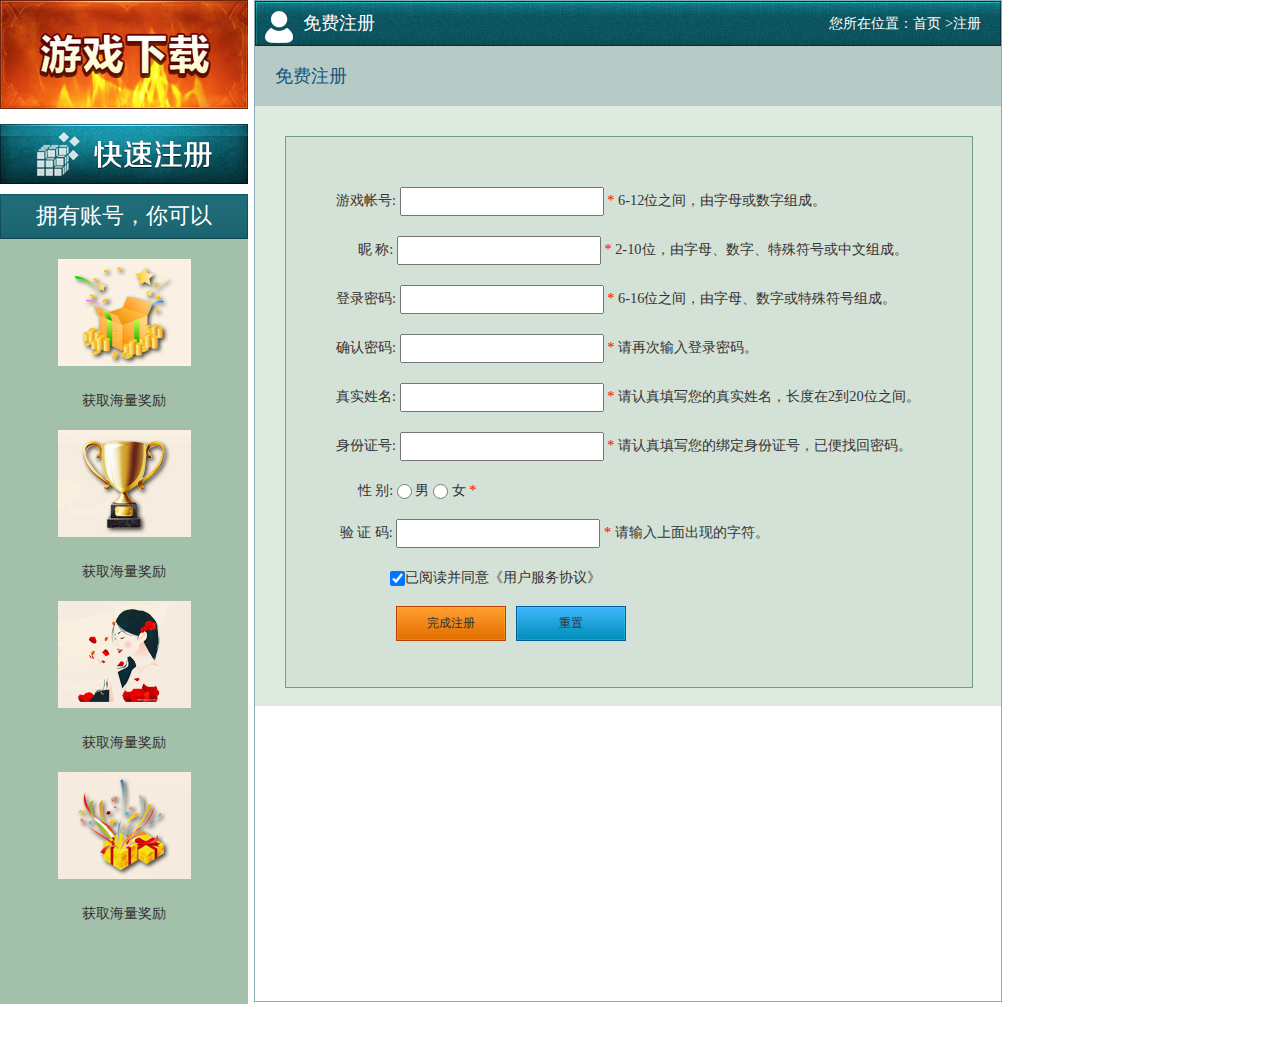
<file: register.html>
<!DOCTYPE html>
<html lang="en">
<head>
    <meta charset="UTF-8">
    <!-- 样式 -->
    <link type="text/css" href="css/public_.css" rel="stylesheet"/>
    <link type="text/css" href="css/style.css" rel="stylesheet"/>
    <link type="text/css" href="css/lunbo.css" rel="stylesheet"/>
    <script type="text/javascript" src="js/jquery.min.js"></script>
    <title>天龙游戏网站_REGISTER</title>

    <script>
        $(function(){
            $('.reg_btn2').on('click', 'a', function(){
                $('.home_right_reg_content_box')[0].reset()

            });

        });

    </script>


</head>
<body class="home_body" style="min-width: 1010px">
<div class="home_container">
    <div class="home_left">
        <img src="images/down_load.jpg" width="100%">
        <div class="q_reg"></div>

        <div class="reg_record">
            <div class="pay_record_title">
                <span>拥有账号，你可以</span>
            </div>

            <img src="images/zcImg1.jpg"/>
            <br/>
            <span>获取海量奖励</span>
            <br/>
            <img src="images/zcImg2.jpg"/>
            <br/>
            <span>获取海量奖励</span>
            <br/>
            <img src="images/zcImg3.jpg"/>
            <br/>
            <span>获取海量奖励</span>
            <br/>
            <img src="images/zcImg4.jpg"/>
            <br/>
            <span>获取海量奖励</span>


        </div>

    </div>

    <div class="home_right border">
        <div class="home_right_top">
            <img src="images/member_icon.PNG"/>
            <div class="home_right_top_div1">免费注册</div>
            <div class="home_right_top_div2">您所在位置：<a href="#">首页</a> >注册</div>
        </div>
        <div style="clear: both"></div>

        <div class="home_right_reg_title"><span>免费注册</span></div>

        <div class="home_right_reg_content">
            <form class="home_right_reg_content_box">
                <p id="reg_name">游戏帐号: <input type="text"><span> *</span> 6-12位之间，由字母或数字组成。</p>
                <p>&nbsp&nbsp&nbsp&nbsp&nbsp&nbsp昵 称: <input type="text"><span> *</span> 2-10位，由字母、数字、特殊符号或中文组成。</p>
                <p>登录密码: <input type="password"><span> *</span> 6-16位之间，由字母、数字或特殊符号组成。 </p>
                <p>确认密码: <input type="password"><span> *</span> 请再次输入登录密码。</p>
                <p>真实姓名: <input type="text"><span> *</span> 请认真填写您的真实姓名，长度在2到20位之间。 </p>
                <p>身份证号: <input type="text"><span> *</span> 请认真填写您的绑定身份证号，已便找回密码。</p>
                <p class="reg_sex">&nbsp&nbsp&nbsp&nbsp&nbsp&nbsp性 别: <input type="radio" name="sex" value="男">&nbsp男 <input type="radio" name="sex" value="女">&nbsp女 <span> *</span> </p>
                <p>&nbsp验 证 码: <input type="text"><span> *</span> 请输入上面出现的字符。</p>
                <p class="reg_yzm">&nbsp&nbsp&nbsp&nbsp&nbsp&nbsp&nbsp&nbsp&nbsp&nbsp&nbsp&nbsp&nbsp&nbsp&nbsp<input type="checkbox" checked>已阅读并同意《用户服务协议》</p>
                <div class="reg_btn">
                    <div class="reg_btn1"><a>完成注册</a></div>
                    <div class="reg_btn2"><a>重置</a></div>
                </div>
            </form>
        </div>

        </div>
</div>
</body>
</html>
</file>
<file: css/public_.css>
@charset "utf-8";
html{overflow:auto;}
body{min-width:1200px;font:12px/18px "Microsoft Yahei";font-weight:lighter;color:#333; -webkit-font-smoothing: antialiased;background:#0f0; background-color:transparent;}
a{color:#333; text-decoration:none; cursor:pointer; outline: 0 none;}
a:hover{ text-decoration:none;color:#ff4f20;}
a:focus{-moz-outline-style:none; border:0px;blr:expression(this.onFocus=this.blur());}
body,div,dl,dt,dd,ul,ol,li,h1,h2,h3,h4,h5,h6,pre,code,form,fieldset,legend,input,p,blockquote,th,td{margin:0; padding:0;}
header,footer,article,aside,section,nav,menu,details,dialog,figure,figcaption{display:block}
ol,li,ul,dl,dt,dd{list-style:none;}
fieldset,img {border:0}
button,input,select { vertical-align:middle;}
button{ cursor:pointer;}
h1,h2,h3,h4,h5,h6{font-size:inherit; font-weight:lighter;}
table{border-collapse:collapse; border-spacing:0;}
sup{vertical-align:text-top;}
sub{vertical-align:text-bottom;}
select,button{font-family:inherit; font-size:inherit; font-weight:inherit; outline-style:none; outline-width:0pt; padding: 0; margin: 0;}
b,em,i{display:inline-block; font-weight:normal; font-style:normal;}
.clearfix:after { content: "."; display: block; height: 0; clear: both; visibility: hidden;} .clearfix{ zoom:1;}
.container { width:1200px; position:relative; margin:0 auto;}
.fl{float:left;}
.fr{float:right;}
</file>
<file: css/style.css>
.container{
    width:100%;
    height: 100%;
    position: relative;
}
.right_reg_box{
    width: 264px;
    height: 325px;
    right:0;
    top: 50%;
    position: fixed;
    z-index: 998;
    display: none;
}
.right_reg_box_top{
    width: 264px;
    height: 9px;
    background: url("../images/rightzc/lzcbgt.png") no-repeat;
}
.right_reg_box_bottom{
    width: 264px;
    height: 316px;
    background: url("../images/rightzc/lzcbgb.jpg") no-repeat;
    position: relative;

}
.right_reg_box_bottom form{
    width: 244px;
    left: 20px;
    top: 50px;
    position: absolute;
}
.right_reg_box_bottom form p{
    padding-bottom: 10px;
}
#yzm{
    width: 80px;
    height: 25px;
}
#btn1{
    padding-top: 20px;
    height: 50px;
    width: 100%;
    line-height: 50px;
    text-align: center;
    margin-left: -10px;
}
#btn1_1{
    width: 96px;
    height: 36px;
    line-height: 36px;
    text-align: center;
    display: inline-block;
    background: url("../images/rightzc/lzc_btnn1.jpg") no-repeat;

}
#btn1_1:hover{
    background: url("../images/rightzc/lzc_btnh1.jpg") no-repeat;
}
#btn1_2{
    width: 96px;
    height: 36px;
    line-height: 36px;
    text-align: center;
    display: inline-block;
    background: url("../images/rightzc/lzc_btnn2.jpg") no-repeat;

}
#btn1_2:hover{
    background: url("../images/rightzc/lzc_btnh2.jpg") no-repeat;
}
.right_reg_close{
    width: 30px;
    height: 30px;
    right:0;
    top: 50%;
    position: fixed;
    z-index: 999;
    display: none;
}
.right_reg_close a{
    width: 30px;
    height: 30px;
    display: block;
}
.right_reg{
    width: 39px;
    height: 149px;
    right:0;
    top: 50%;
    background: url("../images/kszc.gif") no-repeat;
    position: fixed;
    z-index: 997;
}
.top{
    width: 100%;
    height: 777px;
    background: url("../images/main_bg.jpg") no-repeat center;
    position: relative;
    text-align: center;
}
.top_login{
    height:36px;
    line-height: 36px;
    float: right;
    margin-right: 5%;
}
.top_menu{
    width: 100%;
    height: 108px;
    top: 36px;
    position: absolute;
    background: url("../images/nav_bg.png") no-repeat;
    overflow: hidden;

}
.top_menu_left{
    margin-left: 10%;

}
.top_menu_left li{
    float: left;
    width: 10%;
    color: white;
    margin-top: 40px;
    margin-right: 10px;
}
.top_menu_li_right{
    margin-left:300px ;

}

.top_menu_left a{
    color: white;
    font-size: 1.6em;
}
.top_menu_left span{
    color: white;
    font-size: 0.8em;
    color: #B5863B;
}
.top_menu_li_select a{
    color: #B5863B;
}
.top_menu a:hover{
    color: #B5863B;
}
.top_logo{
    width: 261px;
    height: 142px;
    top: 50px;
    left:50%;
    margin-left: -130px;
    position: absolute;
    background: url("../images/logo.png") no-repeat;
}


.center{
    width: 100%;
    height: 700px;
    background-color: #DAE3DB;
}

.content{
    width: 1010px;
    height: 1050px;
    left: 50%;
    margin-left: -500px;
    top: 580px;
    position: absolute;
}


.foot{
    width: 100%;
    height: 350px;
    background: url("../images/foot_bg.jpg") no-repeat right;
}

.foot_content{
    width: 100%;
    top: 1620px;
    position: absolute;
    text-align: center;
}

.foot_content a{
    padding: 20px;
    font-size: 1.2em;
}
.foot_content p{
    padding: 5px;
}

/*Home-Css*/
.home_container{
    width: 1010px;
    height: 1050px;
}

.home_left{
    float: left;
    width: 248px;
    height: 1050px;

}
.q_reg{
    width: 248px;
    height: 60px;
    background: url("../images/reg.jpg")no-repeat;
    background-position: 0 0;
    margin-top: 10px;
}
.q_reg a{
    width: 248px;
    height: 60px;
    display: block;
}
.q_reg:hover{
    background-position: 0 -60px;
}
.q_track{
    width: 248px;
    height: 242px;
    background: url("../images/fast_track.jpg")no-repeat;
    margin-top: 10px;
}
.q_track span{
    color: white;
}
.q_track_top{
    float:left;/*当两个容器嵌套时,如果外层容器和内层容器之间没有别的元素,firefox会把内层元素的margin-top作用与父元素。*/
    width: 226px;
    height: 36px;
    background: url("../images/menu_bg1.jpg")no-repeat;
    margin: 11px;
    line-height: 36px;
    text-align: center;
}
.q_track_top span{
    font-size: 1.5em;
}
.q_track_menu p{
    margin-left: 11px;
}
.q_track_menu a{
    color: white;
    width: 102px;
    height: 27px;
    background: url("../images/menu_bg2.jpg")no-repeat;
    display: inline-block;
    text-align: center;
    line-height: 27px;
}
.q_track_menu_a{
    margin-right: 18px;
}
.q_track_menu a:hover{
    text-decoration: underline;
}
.q_track_menu p{
    padding-bottom: 8px;
}
.q_track_charts{
    width: 248px;
    height: 252px;
    margin-top: 20px;
    margin-bottom: 10px;
}
.q_track_charts_top{
    width: 248px;
    height: 36px;
    line-height: 36px;
    background: url("../images/menu_bg3.jpg")no-repeat;
}
.q_track_charts_top span{
    font-weight: bold;
}
.s1{
    float: left;
    height: 36px;
    line-height: 36px;
    text-align: center;
    width: 20%;

}
.s2{
    float: left;
    width: 30%;
    height: 36px;
    line-height: 36px;
    text-align: center;

}
.s3{
    float: left;
    width: 50%;
    height: 36px;
    line-height: 36px;
    text-align: center;
}

.q_track_charts_content{
    width: 248px;
    height: 216px;
}
.q_track_charts_content_left{
    width: 2px;
    height: 216px;
    background: url("../images/menu_bg4.jpg");
    float: left;
}
.q_track_charts_content_right{
    width: 246px;
    height: 216px;
    float: left;
}
.q_track_charts_content_right span{
    color: black;
}
.share_li1{
    background-color: #C0D4C4;
    width: 248px;
    height: 36px;

}
.q_track_charts_content_right_li1 span{
    color: red;
}
.share_li2{
    background-color: #A3C0AB;
    width: 248px;
    height: 36px;

}
.q_track_charts_content_right_li2 span{
    color: orange;
}

.q_track_charts_content_right_li3 span{
    color: #639DD5;
}

.s1_img{/*排名榜名次图片居中*/
    line-height: 42px;
}
.down_lf_img{
    margin-top: 20px;
}
.game_service{
    width: 248px;
    height: 180px;
    margin-top: 10px;
    background-color: #A3C0AB;
}
.game_service_top{
    width: 248px;
    height: 45px;
    line-height: 45px;
    text-align: center;
    background: url("../images/menu_bg3.jpg") no-repeat;
    background-size: 100% 100%;
}
.game_service_top span{
    font-size: 1.8em;
}

.game_service_tel{
    text-align: center;
}
.game_service_tel p{
    padding-bottom: 10px;
    font-size: 1.4em;
}
.game_service_foot{
    width:136px;
    height: 40px;
    background: url("../images/service_online.jpg");
    background-position: 0 0;
    margin-left: 56px;
    margin-top: 10px;
}
.game_service_foot:hover{
    background: url("../images/service_online.jpg");
    background-position: 0 -40px;
}

.home_right{
    float: left;
    width: 746px;
    margin-left: 6px;
    height: 1050px;
}
.border{
    border:1px solid #89ABB1;
    width: 746px;
    height: 1000px;
}

.home_right_menu{
    width: 746px;
    height: 45px;
    margin-top: 10px;
    background: url("../images/menu_bg.jpg");
}

.home_right_menu a{
    width: 140px;
    height: 45px;
    color: white;
    text-align: center;
    line-height: 45px;
    font-size: 1.5em;
    display: inline-block;
}
.home_right_menu .home_right_menu_active{
    color: #EE8022;
}
#home_right_menu_a_more{
    font-size: 1.2em;
    float: right;
}

.home_right_menu #home_right_menu_a_more:hover{
    text-decoration: underline;
}

.home_right_menu_content{
    width: 746px;
    height: 250px;
    background-color: #C0D4C4;
}
.home_right_menu1_1,.home_right_menu1_2,.home_right_menu1_3{
    display: none;
}
.menu{
    padding: 20px;
}
.menu hr{
    color: #95B59D;
}

.home_right_menu1_content1 img{
    width: 155px;
    height: 80px;
    float: left;
    margin-right: 20px;
}
.home_right_menu1_content1 div{
    height: 100px;
}
.home_right_menu1_content1 a{
    font-size: 1.2em;
    font-weight: bold;
}
.home_right_menu1_content1 div p{
    margin-top: 10px;
}
.home_right_menu1_content2 ul{
    margin-top: 20px;
    margin-left: 10px;
}

.home_right_menu1_content2 li{
    width: 45%;
    float: left;
    padding-bottom: 5px;
}
.home_right_menu1_content2_li1{
    padding-right: 10%;
}
.date{
    float: right;
}

.home_right_menu2,.home_right_menu4{
    width: 746px;
    height: 45px;
    margin-top: 10px;
    background: url("../images/menu_bg5.jpg");
    line-height: 45px;

}
.home_right_menu2 span,.home_right_menu4 span{
    color: white;
    font-size: 1.5em;
    padding-left: 20px;
}
.home_right_menu3{
    background-color: #DAE3DB;
    width: 746px;
    height: 170px;
}
.home_right_menu3 div{
    margin: 10px 0 0 20px;
}
.img{
    width: 30%;
    height: 138px;
    background-color: #A3C0AB;
    text-align: center;
    padding-top: 10px;
    float: left;
}
.img img{
    width: 90%;
    height: 128px;
}
.img:hover{
    background-color: white;
}
.home_right_menu5{
    background-color: #DAE3DB;
    width: 746px;
    height: 135px;
}
.home_right_menu5 div{
    margin: 5px 10px 0 10px;
}
.img_gift{
    position: relative;
    width: 22%;
    height: 130px;
    float: left;
}
.img_gift img{
    width: 100%;
    height: 130px;
}
.img_dsc{
    width: 100%;
    height: 30px;
    position: absolute;
    background-color: black;
    bottom: 0;
    left: -10px;
    opacity:0.6;
    filter:alpha(opacity=70);
}
.img_dsc a{
    width: 100%;
    height: 30px;
    line-height: 30px;
    text-align: center;
    display: block;
    color: white;
    font-size: 1.2em;
}
.img_dsc:hover{
    opacity:0.8;
}

/*down-css*/
.home_right_top{
    width: 746px;
    height: 45px;
    background:url("../images/menu_bg5.jpg") no-repeat;
    line-height:45px;
}
.home_right_top img{
    margin-top: 10px;
    margin-left: 10px;
    float:left;
}
.home_right_top_div1{
    float:left;
    font-size: 1.5em;
    color: white;
    margin-left: 10px;
}
.home_right_top_div2{
    float:right;
    color: white;
    font-size: 1.2em;
    margin-right: 20px;
}
.home_right_top_div2 a{
    color: white;
}
.home_right_top_div2 a:hover{
    text-decoration: underline;
}

.home_right_down_content{
    width: 746px;
    height: 420px;
    text-align: center;
    background-color: #B6CBC6;
}
.home_right_down_content div{
    font-size: 2em;
    font-weight: bold;
    padding: 30px;
}
.home_right_down_content2{
    width: 746px;
    height: 535px;
    text-align: center;
    background-color: #E0EBE0;
}
.home_right_down_icon1{
    width: 187px;
    height: 48px;
    background: url("../images/down_btn.jpg") no-repeat;
    background-position: 0 0;
}
.home_right_down_icon2{
    width: 187px;
    height: 48px;
    background: url("../images/down_btn.jpg") no-repeat;
    background-position: -187px 0;
}
.home_right_down_content2 p{
    padding: 20px;
    font-size: 1.2em;
}
.home_right_down_icon div{
    float: left;

}
.home_right_down_icon1{
    margin-left: 156px;
}
.home_right_down_icon1:hover{
    background-position: 0 -48px;
}
.home_right_down_icon2{
    margin-left: 40px;
}
.home_right_down_icon2:hover{
    background-position: -187px -48px;
}
.home_right_down_dsc{
    margin-top: 60px;
    margin-left: 40px;
}
.home_right_down_dsc_icon{
    width: 21px;
    height: 30px;
    background: url("../images/down_icon1.png") no-repeat;
}
.home_right_down_dsc div{
    float: left;
    height: 30px;
    line-height: 30px;
}
.home_right_down_dsc_txt{
    font-size: 1.6em;
    color: #16555E;
    margin-left: 10px;
}
.home_right_down_content2 hr{
    color: #B4C3B8;
    margin-left: 30px;
    margin-right: 30px;
    margin-top: 10px;
}
.home_right_down_dsc_content{
    width: 100%;
}
.home_right_down_dsc_content li{
    width: 30%;
    float: left;
    padding-top: 20px;
}
.home_right_down_dsc_content a{
    font-size: 1.2em;
}

/*pay_css*/
.pay_record,.pay_model{
    height: 230px;
    width: 248px;
    margin-top: 10px;
    background-color: #A3C0AB;
}
.pay_record_title{
    width: 248px;
    height: 45px;
    line-height: 45px;
    background: url("../images/menu_bg3.jpg");
    background-size: 100% 100%;
    text-align: center;
    font-size: 1.5em;
    color: white;
}
.pay_record_item{
    width: 100%;
    height: 21px;
    line-height: 21px;
    font-size: 1.2em;
    padding-top: 15px;
    padding-left: 20px;
}
.pay_record_btn{
    width: 150px;
    height: 40px;
    background: url("../images/recharge_record.jpg");
    background-position: 0 0;
    margin-top: 20px;
    margin-left: 30px;
}
.pay_record_btn:hover{
    background-position: 0 -40px;
}
.pay_model_title{
    width: 248px;
    height: 45px;
    line-height: 45px;
    background: url("../images/menu_bg3.jpg");
    background-size: 100% 100%;
    font-size: 1.5em;
    color: white;
}
.pay_model_title span{
    margin-left: 20px;
}
.pay_model_item{
    width: 100%;
    height: 25px;
    line-height: 25px;
    font-size: 1.2em;
}
.item1{
    padding-top: 20px;
}

.pay_model_item img{
    padding-left: 20px;
    float:left;
}
.pay_model_item_txt{
    float:left;
    color: white;
    padding-left: 10px;
}
.pay_model hr{
    color: #B4C3B8;
    margin-left: 20px;
    margin-right: 20px;
    margin-top: 10px;
}
.pay_help{
    height: 130px;
    width: 248px;
    margin-top: 10px;
    background-color: #A3C0AB;
}
.pay_pay_item{
    margin-left: 20px;
}
.pay_pay_item1{
    margin-top: 10px;
}
.pay_pay_item a{
    font-size: 1.2em;
}
.pay_help hr{
    margin-left: 20px;
    margin-right: 20px;
    margin-top: 5px;
    border: 1px dashed #659E90;
}
.home_right_pay_content1{
    width: 746px;
    height: 170px;
    background-color: #B6CBC6;
}
.home_right_pay_content1_box{
    padding: 20px;
}
.home_right_pay_content1_box strong{
    font-size: 1.5em;
    color: #16555E;
}
.home_right_pay_content1_box_img{
    width: 674px;
    height: 37px;
    background: url("../images/process_btn.jpg");
    background-position: 0 0;
    margin-top: 20px;
}
.home_right_pay_content1_box p{
   margin-top: 20px;
    font-size: 1.2em;
}
.home_right_pay_content1_box span{
    color:red;.
    font-size: 1.2em;
}


.home_right_pay_content2{
    width: 746px;
    height: 785px;
    background-color: #E0EBE0;

}
.home_right_pay_content2 ul{
    padding: 20px;
}
.home_right_pay_content2 li{
    width: 700px;
    height: 120px;
    border:1px solid #89ABB1;
    margin-top: 10px;
}
.home_right_pay_content2 li div{
    float: left;
}
.home_right_pay_content2_li_left{
    width: 20%;
    height: 120px;
    margin-left: 10px;
    text-align: center;
}
.img2 img{
    margin-top: 30px;
}
.home_right_pay_content2_li_left_line{
    width: 1px;
    height: 100px;
    background: url("../images/top_bg.gif");
    margin-top: 10px;
}
.home_right_pay_content2_li_center{
    width: 55%;
    height: 110px;
    margin-left: 10px;
    margin-top: 20px;
}
.home_right_pay_content2_li_center span{
    font-size: 1.3em;
    font-weight: bold;
}
.home_right_pay_content2_li_center p{
    margin-top: 5px;
    line-height:22px;
}
.home_right_pay_content2_li_right{
    width: 15%;
    height: 120px;
}
.home_right_pay_content2_li_btn{
    width: 96px;
    height: 35px;
    background: url("../images/pay_btn.png");
    background-position: 0 0;
    margin-top: 35px;
    margin-left: 20px;
    text-align: center;
    line-height: 30px;
    color: white;
    font-size: 1.2em;
    font-weight: bold;
}
.home_right_pay_content2_li_btn:hover{
    background-position: 0 -35px;
}

/*news-css*/
.home_right_news_menu{
    width: 100%;
    height: 50px;
    background-color: #B6CBC6;
}
.home_right_news_menu ul{
    padding-left: 30px;
    padding-top: 15px;
}

.home_right_news_menu li{
    width: 70px;
    height: 35px;
    float: left;
    margin-right: 20px;
}

.home_right_news_menu li a{
    color: #16555E;
    font-size: 1.3em;
    width: 70px;
    height: 35px;
    display: block;
    line-height: 35px;
    text-align: center;
}
.home_right_news_menu_select{
    background-color: #E0EBE0;
}
.home_right_news_menu li:hover{
    background-color: #E0EBE0;
}
.home_right_news_content{
    width: 100%;
    height: 905px;
    background-color: #E0EBE0;
}
.home_right_news_content ul{
    padding: 30px 30px 5px 30px;

}
.home_right_news_content ul li{
   border-bottom: 1px dashed #659E90;
    height: 30px;
    width: 100%;
    margin-top: 10px;


}
.home_right_news_content ul li div{
    float: left;
    font-size: 1.2em;
}
.home_right_news_content_img{
    width: 40px;
    height: 20px;
    background: url("../images/news_iconbg.jpg");
    line-height: 20px;
    text-align: center;
    color: white;
    margin-right: 10px;
}
.home_right_news_content_date{
    float: right;
    font-size: 1.2em;
}

/*Mall-css*/
.mall_record{
    height: 450px;
    width: 248px;
    margin-top: 10px;
    background-color: #A3C0AB;
}
.mall_my_images{
    height: 250px;
    width: 208px;
    text-align: center;
    margin-left: 20px;
    margin-top: 15px;
    background-repeat: no-repeat;
    background-size: 100% 100%;
}
.mall_my_images img{
    padding-top: 30px;
    width: 180px;
    height: 220px;
}

.home_right_mall_content{
    width: 100%;
    height: 905px;
    background-color: #E0EBE0;
}
.home_right_mall_content ul{
    /*padding: 30px 20px 5px 20px;*/
    padding-top: 30px;
}
.home_right_mall_content ul li{
    float: left;
    margin: 10px 10px 10px 30px;
}
.home_right_mall_content_li_img{
    float: left;
}
.home_right_mall_content_li{
    width: 326px;
    height: 156px;
    background: url("../images/mall_bg.jpg");
}
.home_right_mall_content_li img{
    margin-top: 10px;
    margin-left: 10px;
    height:130px;
    width:120px;
}
.home_right_mall_content_li_box{
    margin-left: 15px;
    padding-top: 20px;
    float: left;
    width: 180px;
    height: 156px;
}
.home_right_mall_content_li_box p{
    padding: 5px;
    color:white;
    font-size: 1.2em;
}
.home_right_mall_content_li_box span{
    font-size: 1.4em;
    color: #43E7FE;
}
.home_right_mall_content_li_btn{
    height: 27px;
    width: 100%;
    margin-top: 5px;
}
.home_right_mall_content_li_btn a{
    font-size: 1.3em;
    color: white;
    width: 68px;
    height: 27px;
    display: block;
}
.home_right_mall_content_li_btn1{
    width: 68px;
    height: 27px;
    background: url("../images/mall_btn.jpg");
    background-position: 0 0;
    float: left;
    text-align: center;
    line-height: 27px;
    margin-right: 10px;
}
.home_right_mall_content_li_btn2{
    width: 68px;
    height: 27px;
    background: url("../images/mall_btn.jpg");
    background-position: -68px 0;
    float: left;
    text-align: center;
    line-height: 27px;
}
.home_right_mall_content_li_btn1:hover{
    background-position: 0 -27px;
}
.home_right_mall_content_li_btn1:hover a{
    text-decoration: underline;
}
.home_right_mall_content_li_btn2:hover{
    background-position: -68px -27px;
}
.home_right_mall_content_li_btn2:hover a{
    text-decoration: underline;
}
.home_right_mall_content_fornum{
    width: 300px;
    height: 30px;
    margin-top: 50px;
    margin-left: 263px;
    line-height: 30px;

}
.home_right_mall_content_fornum a{
    padding: 10px;
    background-color: #BFD4C3;

}
.home_right_mall_content_fornum .num1{
    background-color: #E0EBE0;

}


/*Register-css*/
.reg_record{
    height: 810px;
    width: 248px;
    margin-top: 10px;
    background-color: #A3C0AB;
    text-align: center;
}
.reg_record img{
    padding: 20px;
}
.reg_record span{
    font-size: 1.2em;
}
.home_right_reg_title{
    width: 100%;
    height: 60px;
    background-color: #B6CBC6;
    line-height: 60px;
}
.home_right_reg_title span{
    color: #16557B;
    font-size: 1.5em;
    padding-left: 20px;

}
.home_right_reg_content{
    width: 746px;
    height: 600px;
    background-color: #E0EBE0;
    position: relative;
}
.home_right_reg_content_box{
    width: 686px;
    height: 550px;
    background-color: #D3E1D6;
    position: absolute;
    border: 1px solid #73A080;
    left: 50%;
    margin-left: -343px;
    top: 30px;

}
#reg_name{
    margin-top: 50px;

}
.home_right_reg_content_box p{
    margin-top: 20px;
    margin-left: 50px;
    font-size: 1.2em;
}
.home_right_reg_content_box input{
    width: 200px;
    height: 25px;

}
.home_right_reg_content_box span{
    color: red;
}
.reg_sex input{
    width: 15px;
    height: 15px;
}
.reg_yzm input{
    width: 15px;
    height: 15px;
}
.reg_btn{
    width: 250px;
    height: 35px;
    margin-top: 20px;
    margin-left: 110px;
}
.reg_btn1{
    width: 110px;
    height: 35px;
    line-height: 35px;
    text-align: center;
    float: left;
    background: url("../images/reg_btn.jpg");
    background-position: 0 0;
}
.reg_btn2{
    width: 110px;
    height: 35px;
    line-height: 35px;
    text-align: center;
    float: left;
    background: url("../images/reg_btn.jpg");
    background-position: -110px 0;
    margin-left: 10px;
}
.reg_btn a{
    width: 110px;
    height: 35px;
    display: block;
}
.reg_btn1:hover{
    background-position: 0 -35px;

}
.reg_btn2:hover{
    background-position: -110px -35px;

}
</file>
<file: css/lunbo.css>
@charset "utf-8";
/* CSS Document */

.focus{height:280px;width:746px;}
.focus .left{float:left; width:586px; height:280px; position:relative;overflow:hidden;}
.focus .left .left_bottom{
    position:absolute;
    width: 586px;
    height: 56px;
    background-color: black;
    bottom: 0;
    left: 0;
    z-index:999;
    opacity:0.5;
    filter:alpha(opacity=70);
}
.focus .left .left_bottom_font{
    position:absolute;
    width: 586px;
    height: 56px;
    bottom: 0;
    left: 0;
    z-index:999;
    color: white;
    line-height: 56px;
    text-align: center;
    font-size: 1.2em;
    font-weight: bold;
}
.focus .left li{position:absolute; left:0; top:0; width:586px; height:280px; z-index:1; opacity:0; filter:alpha(opacity=0);}
.focus .left li.active{z-index:2;}
.focus .left li p{display:none;}

.focus .right{float:left; width:160px;}
.focus .right li{height:56px; overflow:hidden; padding-left:10px;background:url(../images/ban_icon.jpg) repeat-x; color:white; font-size:1em; line-height:56px;cursor: pointer;}
.focus .right li:hover,.focus .right li.active{background-image:url(../images/ban_icon1.jpg);}
</file>
